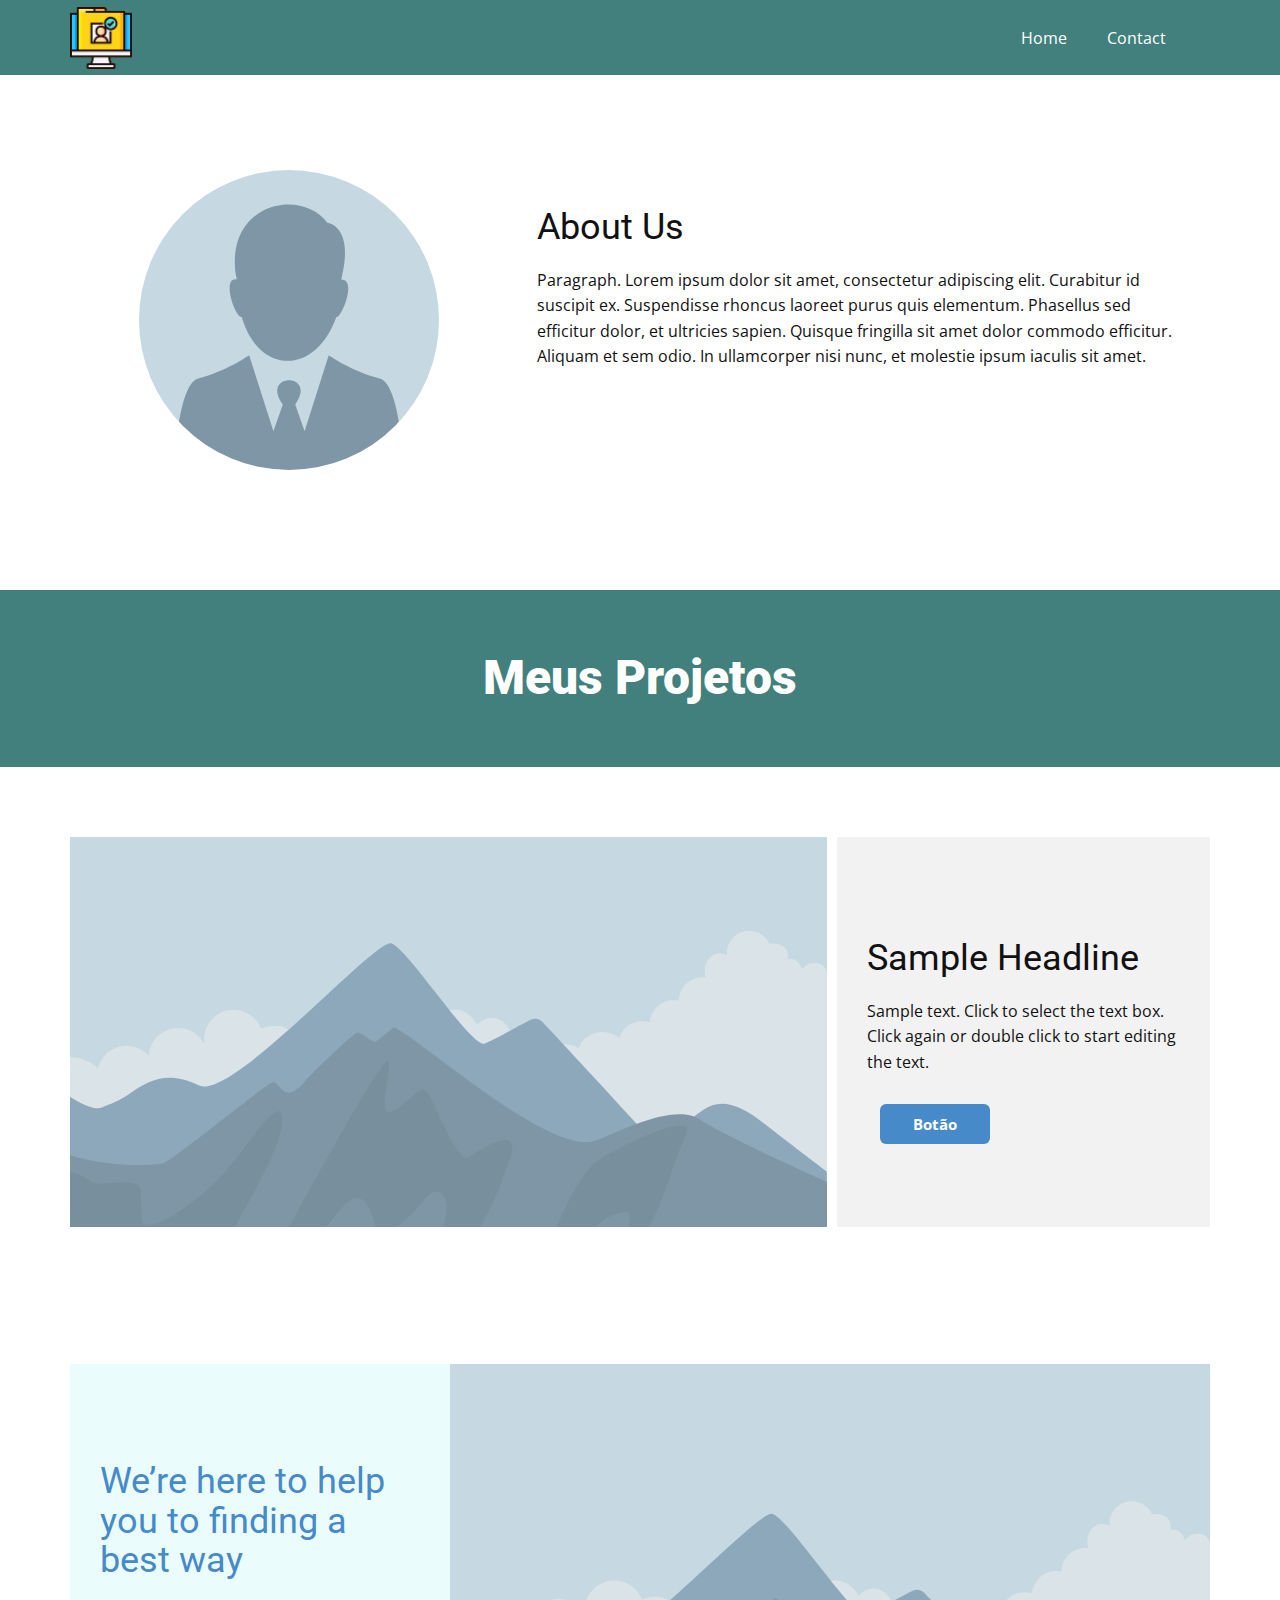
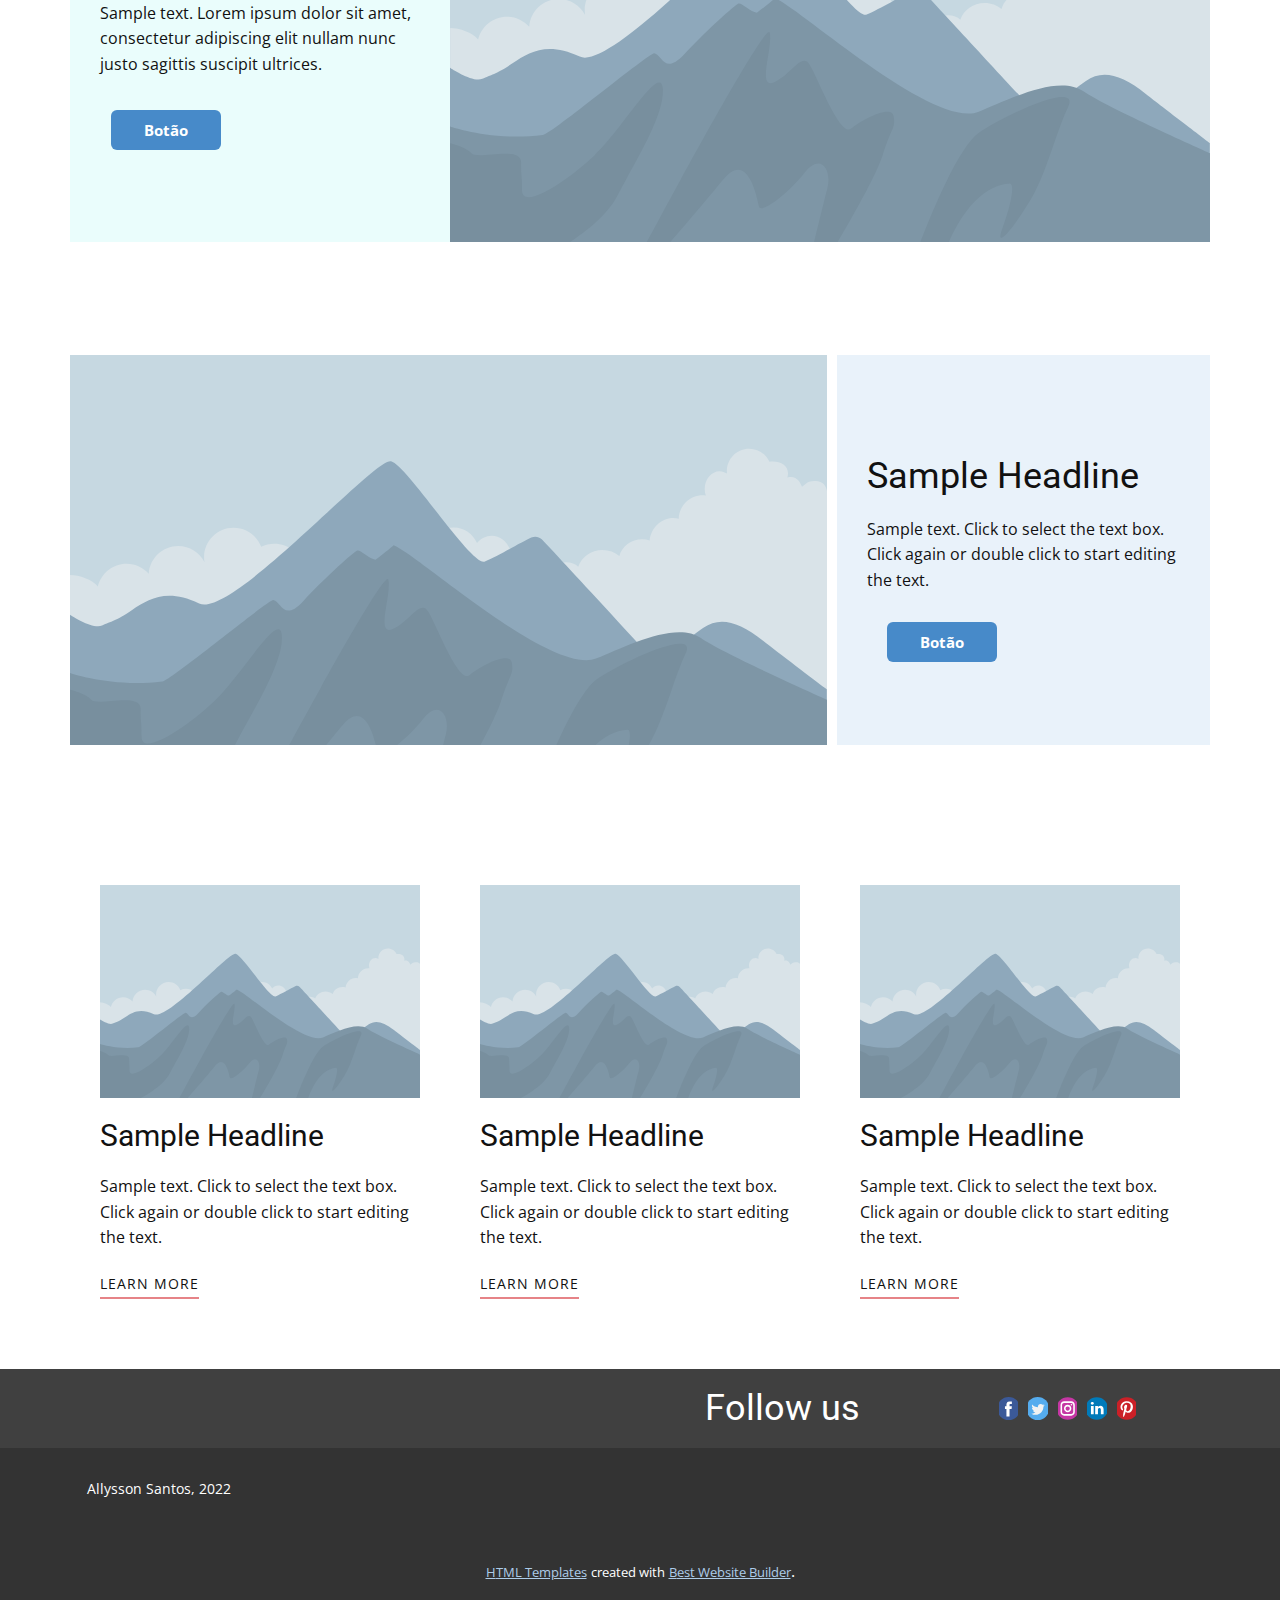
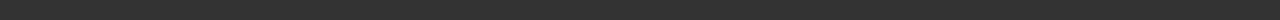
<file: index.html>
<!DOCTYPE html>
<html style="font-size: 16px;">
  <head>
    <meta name="viewport" content="width=device-width, initial-scale=1.0">
    <meta charset="utf-8">
    <meta name="keywords" content="About Us, Meus Projetos, Sample Headline, We’re here to help you to finding a best way, Sample Headline, Follow us">
    <meta name="description" content="">
    <meta name="page_type" content="np-template-header-footer-from-plugin">
    <title>Home</title>
    <link rel="stylesheet" href="nicepage.css" media="screen">
<link rel="stylesheet" href="Home.css" media="screen">
    <script class="u-script" type="text/javascript" src="jquery.js" defer=""></script>
    <script class="u-script" type="text/javascript" src="nicepage.js" defer=""></script>
    <meta name="generator" content="Nicepage 4.3.3, nicepage.com">
    <link id="u-theme-google-font" rel="stylesheet" href="https://fonts.googleapis.com/css?family=Roboto:100,100i,300,300i,400,400i,500,500i,700,700i,900,900i|Open+Sans:300,300i,400,400i,600,600i,700,700i,800,800i">
    
    
    
    
    
    
    
    
    <script type="application/ld+json">{
		"@context": "http://schema.org",
		"@type": "Organization",
		"name": "",
		"logo": "images/logo1.png"
}</script>
    <meta name="theme-color" content="#478ac9">
    <meta property="og:title" content="Home">
    <meta property="og:type" content="website">
  </head>
  <body data-home-page="Home.html" data-home-page-title="Home" class="u-body"><header class="u-clearfix u-header u-palette-4-dark-2 u-header" id="sec-42a4"><div class="u-clearfix u-sheet u-sheet-1">
        <a href="https://nicepage.com" class="u-image u-logo u-image-1" data-image-width="500" data-image-height="500">
          <img src="images/logo1.png" class="u-logo-image u-logo-image-1">
        </a>
        <nav class="u-menu u-menu-dropdown u-offcanvas u-menu-1">
          <div class="menu-collapse" style="font-size: 1rem; letter-spacing: 0px;">
            <a class="u-button-style u-custom-left-right-menu-spacing u-custom-padding-bottom u-custom-text-active-color u-custom-top-bottom-menu-spacing u-nav-link u-text-active-palette-1-base u-text-hover-palette-2-base" href="#">
              <svg class="u-svg-link" viewBox="0 0 24 24"><use xmlns:xlink="http://www.w3.org/1999/xlink" xlink:href="#menu-hamburger"></use></svg>
              <svg class="u-svg-content" version="1.1" id="menu-hamburger" viewBox="0 0 16 16" x="0px" y="0px" xmlns:xlink="http://www.w3.org/1999/xlink" xmlns="http://www.w3.org/2000/svg"><g><rect y="1" width="16" height="2"></rect><rect y="7" width="16" height="2"></rect><rect y="13" width="16" height="2"></rect>
</g></svg>
            </a>
          </div>
          <div class="u-custom-menu u-nav-container">
            <ul class="u-nav u-unstyled u-nav-1"><li class="u-nav-item"><a class="u-button-style u-nav-link u-text-active-white u-text-hover-palette-2-base" href="Home.html" style="padding: 10px 20px;">Home</a>
</li><li class="u-nav-item"><a class="u-button-style u-nav-link u-text-active-white u-text-hover-palette-2-base" href="Contact.html" style="padding: 10px 20px;">Contact</a>
</li></ul>
          </div>
          <div class="u-custom-menu u-nav-container-collapse">
            <div class="u-black u-container-style u-inner-container-layout u-opacity u-opacity-95 u-sidenav">
              <div class="u-inner-container-layout u-sidenav-overflow">
                <div class="u-menu-close"></div>
                <ul class="u-align-center u-nav u-popupmenu-items u-unstyled u-nav-2"><li class="u-nav-item"><a class="u-button-style u-nav-link" href="Home.html" style="padding: 10px 20px;">Home</a>
</li><li class="u-nav-item"><a class="u-button-style u-nav-link" href="Contact.html" style="padding: 10px 20px;">Contact</a>
</li></ul>
              </div>
            </div>
            <div class="u-black u-menu-overlay u-opacity u-opacity-70"></div>
          </div>
        </nav>
      </div></header>
    <section class="u-clearfix u-section-1" id="sec-38f1">
      <div class="u-clearfix u-sheet u-sheet-1">
        <div class="u-clearfix u-expanded-width u-gutter-0 u-layout-wrap u-layout-wrap-1">
          <div class="u-layout">
            <div class="u-layout-row">
              <div class="u-align-center u-container-style u-layout-cell u-left-cell u-size-23 u-layout-cell-1">
                <div class="u-container-layout u-valign-middle u-container-layout-1">
                  <div alt="" class="u-image u-image-circle u-image-1" src="" data-image-width="256" data-image-height="256"></div>
                </div>
              </div>
              <div class="u-align-left u-container-style u-layout-cell u-right-cell u-size-37 u-layout-cell-2">
                <div class="u-container-layout u-valign-top-xs u-container-layout-2">
                  <h2 class="u-text u-text-default u-text-1">About Us</h2>
                  <p class="u-text u-text-2">Paragraph. Lorem ipsum dolor sit amet, consectetur adipiscing elit. Curabitur id suscipit ex. Suspendisse rhoncus laoreet purus quis elementum. Phasellus sed efficitur dolor, et ultricies sapien. Quisque fringilla sit amet dolor commodo efficitur. Aliquam et sem odio. In ullamcorper nisi nunc, et molestie ipsum iaculis sit amet.</p>
                </div>
              </div>
            </div>
          </div>
        </div>
      </div>
    </section>
    <section class="u-align-center u-clearfix u-palette-4-dark-2 u-section-2" id="sec-7759">
      <div class="u-clearfix u-sheet u-valign-middle u-sheet-1">
        <h1 class="u-text u-text-default u-text-1">Meus Projetos</h1>
      </div>
    </section>
    <section class="u-clearfix u-section-3" id="sec-d040">
      <div class="u-clearfix u-sheet u-sheet-1">
        <div class="u-clearfix u-expanded-width u-gutter-10 u-layout-wrap u-layout-wrap-1">
          <div class="u-layout">
            <div class="u-layout-row">
              <div class="u-container-style u-image u-layout-cell u-left-cell u-size-40 u-image-1" src="/images/site01.png" data-image-width="1080" data-image-height="1080">
                <div class="u-container-layout u-valign-middle u-container-layout-1"></div>
              </div>
              <div class="u-align-left u-container-style u-grey-5 u-layout-cell u-right-cell u-size-20 u-layout-cell-2">
                <div class="u-container-layout u-container-layout-2">
                  <h2 class="u-text u-text-1">Sample Headline</h2>
                  <p class="u-text u-text-2">Sample text. Click to select the text box. Click again or double click to start editing the text.</p>
                  <a href="https://nicepage.site" class="u-btn u-btn-round u-button-style u-hover-palette-1-light-1 u-palette-1-base u-radius-6 u-btn-1">Botão</a>
                </div>
              </div>
            </div>
          </div>
        </div>
      </div>
    </section>
    <section class="u-clearfix u-section-4" id="sec-9705">
      <div class="u-clearfix u-sheet u-sheet-1">
        <div class="u-clearfix u-expanded-width u-gutter-0 u-layout-spacing-top u-layout-wrap u-layout-wrap-1">
          <div class="u-layout">
            <div class="u-layout-row">
              <div class="u-align-left u-container-style u-layout-cell u-left-cell u-palette-4-light-3 u-size-20 u-layout-cell-1" src="">
                <div class="u-container-layout u-container-layout-1">
                  <h2 class="u-text u-text-palette-1-base u-text-1">We’re here to help you to finding a best way</h2>
                  <p class="u-text u-text-2">Sample text. Lorem ipsum dolor sit amet, consectetur adipiscing elit nullam nunc justo sagittis suscipit ultrices.</p>
                  <a href="https://nicepage.dev" class="u-btn u-btn-round u-button-style u-hover-palette-1-light-1 u-palette-1-base u-radius-6 u-btn-1">Botão</a>
                </div>
              </div>
              <div class="u-container-style u-image u-layout-cell u-right-cell u-size-40 u-image-1" src="" data-image-width="1080" data-image-height="1080">
                <div class="u-container-layout u-valign-middle u-container-layout-2"></div>
              </div>
            </div>
          </div>
        </div>
      </div>
    </section>
    <section class="u-clearfix u-section-5" id="sec-4402">
      <div class="u-clearfix u-sheet u-sheet-1">
        <div class="u-clearfix u-expanded-width u-gutter-10 u-layout-wrap u-layout-wrap-1">
          <div class="u-layout">
            <div class="u-layout-row">
              <div class="u-container-style u-image u-layout-cell u-left-cell u-size-40 u-image-1" src="" data-image-width="1080" data-image-height="1080">
                <div class="u-container-layout u-valign-middle u-container-layout-1"></div>
              </div>
              <div class="u-align-left u-container-style u-layout-cell u-palette-1-light-3 u-right-cell u-size-20 u-layout-cell-2">
                <div class="u-container-layout u-container-layout-2">
                  <h2 class="u-text u-text-1">Sample Headline</h2>
                  <p class="u-text u-text-2">Sample text. Click to select the text box. Click again or double click to start editing the text.</p>
                  <a href="https://nicepage.dev" class="u-btn u-btn-round u-button-style u-hover-palette-1-light-1 u-palette-1-base u-radius-6 u-btn-1">Botão</a>
                </div>
              </div>
            </div>
          </div>
        </div>
      </div>
    </section>
    <section class="u-clearfix u-section-6" id="sec-9725">
      <div class="u-clearfix u-sheet u-valign-middle u-sheet-1">
        <div class="u-list u-list-1">
          <div class="u-repeater u-repeater-1">
            <div class="u-container-style u-list-item u-repeater-item">
              <div class="u-container-layout u-similar-container u-container-layout-1">
                <img alt="" class="u-expanded-width u-image u-image-default u-image-1" data-image-width="2000" data-image-height="1333" src="images/1.svg">
                <h3 class="u-text u-text-default u-text-1">Sample Headline</h3>
                <p class="u-text u-text-2">Sample text. Click to select the text box. Click again or double click to start editing the text.</p>
                <a href="" class="u-active-none u-border-2 u-border-hover-palette-2-base u-border-palette-2-light-1 u-btn u-button-style u-hover-none u-none u-text-body-color u-btn-1">learn more</a>
              </div>
            </div>
            <div class="u-container-style u-list-item u-repeater-item">
              <div class="u-container-layout u-similar-container u-container-layout-2">
                <img alt="" class="u-expanded-width u-image u-image-default u-image-2" data-image-width="2000" data-image-height="1333" src="images/1.svg">
                <h3 class="u-text u-text-default u-text-3">Sample Headline</h3>
                <p class="u-text u-text-4">Sample text. Click to select the text box. Click again or double click to start editing the text.</p>
                <a href="" class="u-active-none u-border-2 u-border-hover-palette-2-base u-border-palette-2-light-1 u-btn u-button-style u-hover-none u-none u-text-body-color u-btn-2">learn more</a>
              </div>
            </div>
            <div class="u-container-style u-list-item u-repeater-item">
              <div class="u-container-layout u-similar-container u-container-layout-3">
                <img alt="" class="u-expanded-width u-image u-image-default u-image-3" data-image-width="2000" data-image-height="1333" src="images/1.svg">
                <h3 class="u-text u-text-default u-text-5">Sample Headline</h3>
                <p class="u-text u-text-6">Sample text. Click to select the text box. Click again or double click to start editing the text.</p>
                <a href="" class="u-active-none u-border-2 u-border-hover-palette-2-base u-border-palette-2-light-1 u-btn u-button-style u-hover-none u-none u-text-body-color u-btn-3">learn more</a>
              </div>
            </div>
          </div>
        </div>
      </div>
    </section>
    <section class="u-align-center u-clearfix u-grey-75 u-section-7" id="sec-f583">
      <div class="u-clearfix u-sheet u-valign-middle u-sheet-1">
        <div class="u-clearfix u-layout-wrap u-layout-wrap-1">
          <div class="u-gutter-0 u-layout">
            <div class="u-layout-row">
              <div class="u-align-center u-container-style u-layout-cell u-left-cell u-size-30 u-layout-cell-1">
                <div class="u-container-layout u-valign-middle u-container-layout-1">
                  <h2 class="u-text u-text-default u-text-1">Follow us</h2>
                </div>
              </div>
              <div class="u-align-center u-container-style u-layout-cell u-right-cell u-size-30 u-layout-cell-2">
                <div class="u-container-layout u-valign-middle u-container-layout-2">
                  <div class="u-social-icons u-spacing-10 u-social-icons-1">
                    <a class="u-social-url" title="facebook" target="_blank" href="https://facebook.com/name"><span class="u-icon u-social-facebook u-social-icon u-icon-1"><svg class="u-svg-link" preserveAspectRatio="xMidYMin slice" viewBox="0 0 112.196 112.196" style=""><use xmlns:xlink="http://www.w3.org/1999/xlink" xlink:href="#svg-194c"></use></svg><svg class="u-svg-content" viewBox="0 0 112.196 112.196" x="0px" y="0px" id="svg-194c" style="enable-background:new 0 0 112.196 112.196;"><g><circle style="fill:currentColor;" cx="56.098" cy="56.098" r="56.098"></circle><path style="fill:#FFFFFF;" d="M70.201,58.294h-10.01v36.672H45.025V58.294h-7.213V45.406h7.213v-8.34   c0-5.964,2.833-15.303,15.301-15.303L71.56,21.81v12.51h-8.151c-1.337,0-3.217,0.668-3.217,3.513v7.585h11.334L70.201,58.294z"></path>
</g></svg></span>
                    </a>
                    <a class="u-social-url" title="twitter" target="_blank" href="https://twitter.com/name"><span class="u-icon u-social-icon u-social-twitter u-icon-2"><svg class="u-svg-link" preserveAspectRatio="xMidYMin slice" viewBox="0 0 112.197 112.197" style=""><use xmlns:xlink="http://www.w3.org/1999/xlink" xlink:href="#svg-037f"></use></svg><svg class="u-svg-content" viewBox="0 0 112.197 112.197" x="0px" y="0px" id="svg-037f" style="enable-background:new 0 0 112.197 112.197;"><g><circle style="fill:#55ACEE;" cx="56.099" cy="56.098" r="56.098"></circle><g><path style="fill:#F1F2F2;" d="M90.461,40.316c-2.404,1.066-4.99,1.787-7.702,2.109c2.769-1.659,4.894-4.284,5.897-7.417    c-2.591,1.537-5.462,2.652-8.515,3.253c-2.446-2.605-5.931-4.233-9.79-4.233c-7.404,0-13.409,6.005-13.409,13.409    c0,1.051,0.119,2.074,0.349,3.056c-11.144-0.559-21.025-5.897-27.639-14.012c-1.154,1.98-1.816,4.285-1.816,6.742    c0,4.651,2.369,8.757,5.965,11.161c-2.197-0.069-4.266-0.672-6.073-1.679c-0.001,0.057-0.001,0.114-0.001,0.17    c0,6.497,4.624,11.916,10.757,13.147c-1.124,0.308-2.311,0.471-3.532,0.471c-0.866,0-1.705-0.083-2.523-0.239    c1.706,5.326,6.657,9.203,12.526,9.312c-4.59,3.597-10.371,5.74-16.655,5.74c-1.08,0-2.15-0.063-3.197-0.188    c5.931,3.806,12.981,6.025,20.553,6.025c24.664,0,38.152-20.432,38.152-38.153c0-0.581-0.013-1.16-0.039-1.734    C86.391,45.366,88.664,43.005,90.461,40.316L90.461,40.316z"></path>
</g>
</g></svg></span>
                    </a>
                    <a class="u-social-url" target="_blank" data-type="Instagram" title="Instagram" href=""><span class="u-icon u-social-icon u-social-instagram u-icon-3"><svg class="u-svg-link" preserveAspectRatio="xMidYMin slice" viewBox="0 0 112 112" style=""><use xmlns:xlink="http://www.w3.org/1999/xlink" xlink:href="#svg-7eb4"></use></svg><svg class="u-svg-content" viewBox="0 0 112 112" x="0" y="0" id="svg-7eb4"><circle fill="currentColor" cx="56.1" cy="56.1" r="55"></circle><path fill="#FFFFFF" d="M55.9,38.2c-9.9,0-17.9,8-17.9,17.9C38,66,46,74,55.9,74c9.9,0,17.9-8,17.9-17.9C73.8,46.2,65.8,38.2,55.9,38.2
            z M55.9,66.4c-5.7,0-10.3-4.6-10.3-10.3c-0.1-5.7,4.6-10.3,10.3-10.3c5.7,0,10.3,4.6,10.3,10.3C66.2,61.8,61.6,66.4,55.9,66.4z"></path><path fill="#FFFFFF" d="M74.3,33.5c-2.3,0-4.2,1.9-4.2,4.2s1.9,4.2,4.2,4.2s4.2-1.9,4.2-4.2S76.6,33.5,74.3,33.5z"></path><path fill="#FFFFFF" d="M73.1,21.3H38.6c-9.7,0-17.5,7.9-17.5,17.5v34.5c0,9.7,7.9,17.6,17.5,17.6h34.5c9.7,0,17.5-7.9,17.5-17.5V38.8
            C90.6,29.1,82.7,21.3,73.1,21.3z M83,73.3c0,5.5-4.5,9.9-9.9,9.9H38.6c-5.5,0-9.9-4.5-9.9-9.9V38.8c0-5.5,4.5-9.9,9.9-9.9h34.5
            c5.5,0,9.9,4.5,9.9,9.9V73.3z"></path></svg></span>
                    </a>
                    <a class="u-social-url" target="_blank" data-type="LinkedIn" title="LinkedIn" href=""><span class="u-icon u-social-icon u-social-linkedin u-icon-4"><svg class="u-svg-link" preserveAspectRatio="xMidYMin slice" viewBox="0 0 112 112" style=""><use xmlns:xlink="http://www.w3.org/1999/xlink" xlink:href="#svg-0e51"></use></svg><svg class="u-svg-content" viewBox="0 0 112 112" x="0" y="0" id="svg-0e51"><circle fill="currentColor" cx="56.1" cy="56.1" r="55"></circle><path fill="#FFFFFF" d="M41.3,83.7H27.9V43.4h13.4V83.7z M34.6,37.9L34.6,37.9c-4.6,0-7.5-3.1-7.5-7c0-4,3-7,7.6-7s7.4,3,7.5,7
            C42.2,34.8,39.2,37.9,34.6,37.9z M89.6,83.7H76.2V62.2c0-5.4-1.9-9.1-6.8-9.1c-3.7,0-5.9,2.5-6.9,4.9c-0.4,0.9-0.4,2.1-0.4,3.3v22.5
            H48.7c0,0,0.2-36.5,0-40.3h13.4v5.7c1.8-2.7,5-6.7,12.1-6.7c8.8,0,15.4,5.8,15.4,18.1V83.7z"></path></svg></span>
                    </a>
                    <a class="u-social-url" target="_blank" data-type="Pinterest" title="Pinterest" href=""><span class="u-icon u-social-icon u-social-pinterest u-icon-5"><svg class="u-svg-link" preserveAspectRatio="xMidYMin slice" viewBox="0 0 112 112" style=""><use xmlns:xlink="http://www.w3.org/1999/xlink" xlink:href="#svg-7a74"></use></svg><svg class="u-svg-content" viewBox="0 0 112 112" x="0" y="0" id="svg-7a74"><circle fill="currentColor" cx="56.1" cy="56.1" r="55"></circle><path fill="#FFFFFF" d="M61.1,76.9c-4.7-0.3-6.7-2.7-10.3-5c-2,10.7-4.6,20.9-11.9,26.2c-2.2-16.1,3.3-28.2,5.9-41
            c-4.4-7.5,0.6-22.5,9.9-18.8c11.6,4.6-10,27.8,4.4,30.7C74.2,72,80.3,42.8,71,33.4C57.5,19.6,31.7,33,34.9,52.6
            c0.8,4.8,5.8,6.2,2,12.9c-8.7-1.9-11.2-8.8-10.9-17.8C26.5,32.8,39.3,22.5,52.2,21c16.3-1.9,31.6,5.9,33.7,21.2
            C88.2,59.5,78.6,78.2,61.1,76.9z"></path></svg></span>
                    </a>
                  </div>
                </div>
              </div>
            </div>
          </div>
        </div>
      </div>
    </section>
    
    
    <footer class="u-align-center u-clearfix u-footer u-grey-80 u-footer" id="sec-11b5"><div class="u-clearfix u-sheet u-sheet-1">
        <p class="u-small-text u-text u-text-variant u-text-1">Allysson Santos, 2022</p>
      </div></footer>
    <section class="u-backlink u-clearfix u-grey-80">
      <a class="u-link" href="https://nicepage.com/html-templates" target="_blank">
        <span>HTML Templates</span>
      </a>
      <p class="u-text">
        <span>created with</span>
      </p>
      <a class="u-link" href="https://nicepage.com/website-builder" target="_blank">
        <span>Best Website Builder</span>
      </a>. 
    </section>
  </body>
</html>
</file>
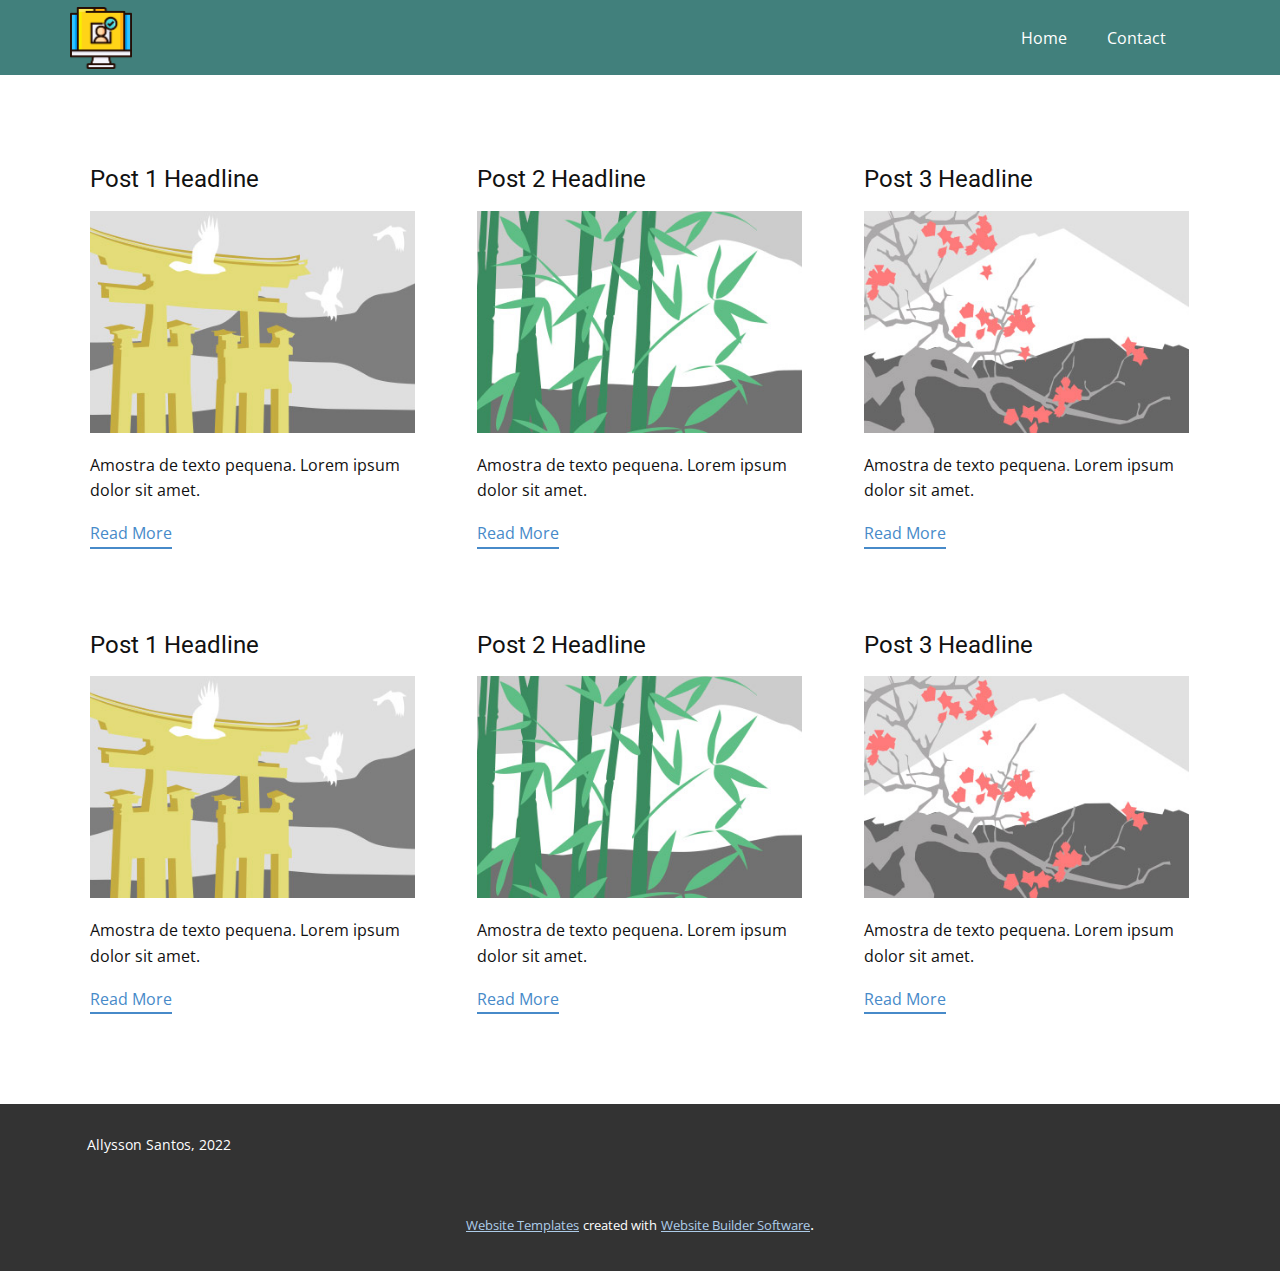
<file: blog/blog.html>
<html style="font-size: 16px;"><head>
    <meta name="viewport" content="width=device-width, initial-scale=1.0">
    <meta charset="utf-8">
    <meta name="keywords" content="">
    <meta name="description" content="">
    <meta name="page_type" content="np-template-header-footer-from-plugin">
    <title>Blog Template</title>
    <link rel="stylesheet" href="../nicepage.css" media="screen">
<link rel="stylesheet" href="../Blog-Template.css" media="screen">
    <script class="u-script" type="text/javascript" src="../jquery.js" defer=""></script>
    <script class="u-script" type="text/javascript" src="../nicepage.js" defer=""></script>
    <meta name="generator" content="Nicepage 4.3.3, nicepage.com">
    <link id="u-theme-google-font" rel="stylesheet" href="https://fonts.googleapis.com/css?family=Roboto:100,100i,300,300i,400,400i,500,500i,700,700i,900,900i|Open+Sans:300,300i,400,400i,600,600i,700,700i,800,800i">
    
    
    <script type="application/ld+json">{
		"@context": "http://schema.org",
		"@type": "Organization",
		"name": "",
		"logo": "images/logo1.png"
}</script>
    <meta name="theme-color" content="#478ac9">
  </head>
  <body class="u-body"><header class="u-clearfix u-header u-palette-4-dark-2 u-header" id="sec-42a4"><div class="u-clearfix u-sheet u-sheet-1">
        <a href="https://nicepage.com" class="u-image u-logo u-image-1" data-image-width="500" data-image-height="500">
          <img src="../images/logo1.png" class="u-logo-image u-logo-image-1">
        </a>
        <nav class="u-menu u-menu-dropdown u-offcanvas u-menu-1">
          <div class="menu-collapse" style="font-size: 1rem; letter-spacing: 0px;">
            <a class="u-button-style u-custom-left-right-menu-spacing u-custom-padding-bottom u-custom-text-active-color u-custom-top-bottom-menu-spacing u-nav-link u-text-active-palette-1-base u-text-hover-palette-2-base" href="#">
              <svg class="u-svg-link" viewBox="0 0 24 24"><use xmlns:xlink="http://www.w3.org/1999/xlink" xlink:href="#menu-hamburger"></use></svg>
              <svg class="u-svg-content" version="1.1" id="menu-hamburger" viewBox="0 0 16 16" x="0px" y="0px" xmlns:xlink="http://www.w3.org/1999/xlink" xmlns="http://www.w3.org/2000/svg"><g><rect y="1" width="16" height="2"></rect><rect y="7" width="16" height="2"></rect><rect y="13" width="16" height="2"></rect>
</g></svg>
            </a>
          </div>
          <div class="u-custom-menu u-nav-container">
            <ul class="u-nav u-unstyled u-nav-1"><li class="u-nav-item"><a class="u-button-style u-nav-link u-text-active-white u-text-hover-palette-2-base" href="../Home.html" style="padding: 10px 20px;">Home</a>
</li><li class="u-nav-item"><a class="u-button-style u-nav-link u-text-active-white u-text-hover-palette-2-base" href="../Contact.html" style="padding: 10px 20px;">Contact</a>
</li></ul>
          </div>
          <div class="u-custom-menu u-nav-container-collapse">
            <div class="u-black u-container-style u-inner-container-layout u-opacity u-opacity-95 u-sidenav">
              <div class="u-inner-container-layout u-sidenav-overflow">
                <div class="u-menu-close"></div>
                <ul class="u-align-center u-nav u-popupmenu-items u-unstyled u-nav-2"><li class="u-nav-item"><a class="u-button-style u-nav-link" href="../Home.html" style="padding: 10px 20px;">Home</a>
</li><li class="u-nav-item"><a class="u-button-style u-nav-link" href="../Contact.html" style="padding: 10px 20px;">Contact</a>
</li></ul>
              </div>
            </div>
            <div class="u-black u-menu-overlay u-opacity u-opacity-70"></div>
          </div>
        </nav>
      </div></header>
    <section class="u-clearfix u-section-1" id="sec-b358">
      <div class="u-clearfix u-sheet u-valign-middle u-sheet-1"><!--blog--><!--blog_options_json--><!--{"type":"Recent","source":"","tags":"","count":""}--><!--/blog_options_json-->
        <div class="u-blog u-expanded-width u-repeater u-repeater-1"><!--blog_post-->
          <div class="u-blog-post u-container-style u-repeater-item u-white u-repeater-item-1">
            <div class="u-container-layout u-similar-container u-valign-top u-container-layout-1"><!--blog_post_header-->
              <h4 class="u-blog-control u-text u-text-1">
                <a class="u-post-header-link" href="../blog/post-5.html"><!--blog_post_header_content-->Post 1 Headline<!--/blog_post_header_content--></a>
              </h4><!--/blog_post_header--><!--blog_post_image-->
              <a class="u-post-header-link" href="../blog/post-5.html"><img alt="" class="u-blog-control u-expanded-width u-image u-image-default u-image-1" src="[data-uri]"></a><!--/blog_post_image--><!--blog_post_content-->
              <div class="u-blog-control u-post-content u-text u-text-2 fr-view">Amostra de texto pequena. Lorem ipsum dolor sit amet.</div><!--/blog_post_content--><!--blog_post_readmore-->
              <a href="../blog/post-5.html" class="u-blog-control u-border-2 u-border-palette-1-base u-btn u-btn-rectangle u-button-style u-none u-btn-1"><!--blog_post_readmore_content--><!--options_json--><!--{"content":"Read More","defaultValue":"Ler Mais"}--><!--/options_json-->Read More<!--/blog_post_readmore_content--></a><!--/blog_post_readmore-->
            </div>
          </div><div class="u-blog-post u-container-style u-repeater-item u-video-cover u-white">
            <div class="u-container-layout u-similar-container u-valign-top u-container-layout-2"><!--blog_post_header-->
              <h4 class="u-blog-control u-text u-text-3">
                <a class="u-post-header-link" href="../blog/post-4.html"><!--blog_post_header_content-->Post 2 Headline<!--/blog_post_header_content--></a>
              </h4><!--/blog_post_header--><!--blog_post_image-->
              <a class="u-post-header-link" href="../blog/post-4.html"><img alt="" class="u-blog-control u-expanded-width u-image u-image-default u-image-2" src="[data-uri]"></a><!--/blog_post_image--><!--blog_post_content-->
              <div class="u-blog-control u-post-content u-text u-text-4 fr-view">Amostra de texto pequena. Lorem ipsum dolor sit amet.</div><!--/blog_post_content--><!--blog_post_readmore-->
              <a href="../blog/post-4.html" class="u-blog-control u-border-2 u-border-palette-1-base u-btn u-btn-rectangle u-button-style u-none u-btn-2"><!--blog_post_readmore_content--><!--options_json--><!--{"content":"Read More","defaultValue":"Ler Mais"}--><!--/options_json-->Read More<!--/blog_post_readmore_content--></a><!--/blog_post_readmore-->
            </div>
          </div><div class="u-blog-post u-container-style u-repeater-item u-video-cover u-white">
            <div class="u-container-layout u-similar-container u-valign-top u-container-layout-3"><!--blog_post_header-->
              <h4 class="u-blog-control u-text u-text-5">
                <a class="u-post-header-link" href="../blog/post-3.html"><!--blog_post_header_content-->Post 3 Headline<!--/blog_post_header_content--></a>
              </h4><!--/blog_post_header--><!--blog_post_image-->
              <a class="u-post-header-link" href="../blog/post-3.html"><img alt="" class="u-blog-control u-expanded-width u-image u-image-default u-image-3" src="[data-uri]"></a><!--/blog_post_image--><!--blog_post_content-->
              <div class="u-blog-control u-post-content u-text u-text-6 fr-view">Amostra de texto pequena. Lorem ipsum dolor sit amet.</div><!--/blog_post_content--><!--blog_post_readmore-->
              <a href="../blog/post-3.html" class="u-blog-control u-border-2 u-border-palette-1-base u-btn u-btn-rectangle u-button-style u-none u-btn-3"><!--blog_post_readmore_content--><!--options_json--><!--{"content":"Read More","defaultValue":"Ler Mais"}--><!--/options_json-->Read More<!--/blog_post_readmore_content--></a><!--/blog_post_readmore-->
            </div>
          </div><div class="u-blog-post u-container-style u-repeater-item u-white u-repeater-item-1">
            <div class="u-container-layout u-similar-container u-valign-top u-container-layout-1"><!--blog_post_header-->
              <h4 class="u-blog-control u-text u-text-1">
                <a class="u-post-header-link" href="../blog/post-2.html"><!--blog_post_header_content-->Post 1 Headline<!--/blog_post_header_content--></a>
              </h4><!--/blog_post_header--><!--blog_post_image-->
              <a class="u-post-header-link" href="../blog/post-2.html"><img alt="" class="u-blog-control u-expanded-width u-image u-image-default u-image-1" src="[data-uri]"></a><!--/blog_post_image--><!--blog_post_content-->
              <div class="u-blog-control u-post-content u-text u-text-2 fr-view">Amostra de texto pequena. Lorem ipsum dolor sit amet.</div><!--/blog_post_content--><!--blog_post_readmore-->
              <a href="../blog/post-2.html" class="u-blog-control u-border-2 u-border-palette-1-base u-btn u-btn-rectangle u-button-style u-none u-btn-1"><!--blog_post_readmore_content--><!--options_json--><!--{"content":"Read More","defaultValue":"Ler Mais"}--><!--/options_json-->Read More<!--/blog_post_readmore_content--></a><!--/blog_post_readmore-->
            </div>
          </div><div class="u-blog-post u-container-style u-repeater-item u-video-cover u-white">
            <div class="u-container-layout u-similar-container u-valign-top u-container-layout-2"><!--blog_post_header-->
              <h4 class="u-blog-control u-text u-text-3">
                <a class="u-post-header-link" href="../blog/post-1.html"><!--blog_post_header_content-->Post 2 Headline<!--/blog_post_header_content--></a>
              </h4><!--/blog_post_header--><!--blog_post_image-->
              <a class="u-post-header-link" href="../blog/post-1.html"><img alt="" class="u-blog-control u-expanded-width u-image u-image-default u-image-2" src="[data-uri]"></a><!--/blog_post_image--><!--blog_post_content-->
              <div class="u-blog-control u-post-content u-text u-text-4 fr-view">Amostra de texto pequena. Lorem ipsum dolor sit amet.</div><!--/blog_post_content--><!--blog_post_readmore-->
              <a href="../blog/post-1.html" class="u-blog-control u-border-2 u-border-palette-1-base u-btn u-btn-rectangle u-button-style u-none u-btn-2"><!--blog_post_readmore_content--><!--options_json--><!--{"content":"Read More","defaultValue":"Ler Mais"}--><!--/options_json-->Read More<!--/blog_post_readmore_content--></a><!--/blog_post_readmore-->
            </div>
          </div><div class="u-blog-post u-container-style u-repeater-item u-video-cover u-white">
            <div class="u-container-layout u-similar-container u-valign-top u-container-layout-3"><!--blog_post_header-->
              <h4 class="u-blog-control u-text u-text-5">
                <a class="u-post-header-link" href="../blog/post.html"><!--blog_post_header_content-->Post 3 Headline<!--/blog_post_header_content--></a>
              </h4><!--/blog_post_header--><!--blog_post_image-->
              <a class="u-post-header-link" href="../blog/post.html"><img alt="" class="u-blog-control u-expanded-width u-image u-image-default u-image-3" src="[data-uri]"></a><!--/blog_post_image--><!--blog_post_content-->
              <div class="u-blog-control u-post-content u-text u-text-6 fr-view">Amostra de texto pequena. Lorem ipsum dolor sit amet.</div><!--/blog_post_content--><!--blog_post_readmore-->
              <a href="../blog/post.html" class="u-blog-control u-border-2 u-border-palette-1-base u-btn u-btn-rectangle u-button-style u-none u-btn-3"><!--blog_post_readmore_content--><!--options_json--><!--{"content":"Read More","defaultValue":"Ler Mais"}--><!--/options_json-->Read More<!--/blog_post_readmore_content--></a><!--/blog_post_readmore-->
            </div>
          </div><!--/blog_post--><!--blog_post-->
          <!--/blog_post--><!--blog_post-->
          <!--/blog_post-->
        </div><!--/blog-->
      </div>
    </section>
    
    
    <footer class="u-align-center u-clearfix u-footer u-grey-80 u-footer" id="sec-11b5"><div class="u-clearfix u-sheet u-sheet-1">
        <p class="u-small-text u-text u-text-variant u-text-1">Allysson Santos, 2022</p>
      </div></footer>
    <section class="u-backlink u-clearfix u-grey-80">
      <a class="u-link" href="https://nicepage.com/website-templates" target="_blank">
        <span>Website Templates</span>
      </a>
      <p class="u-text">
        <span>created with</span>
      </p>
      <a class="u-link" href="" target="_blank">
        <span>Website Builder Software</span>
      </a>. 
    </section>
  
</body></html>
</file>
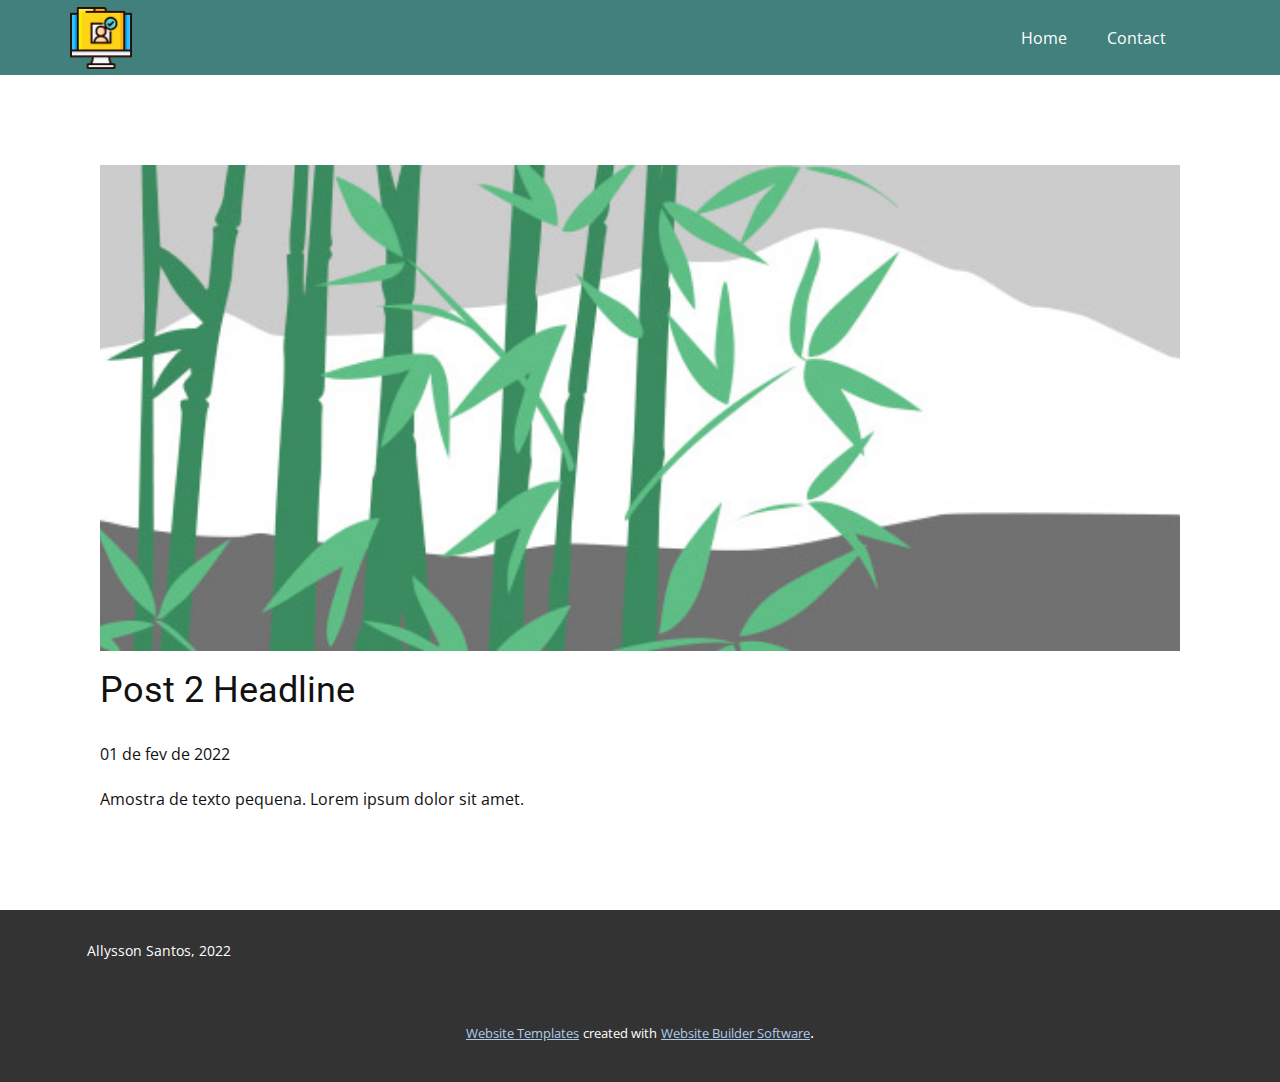
<file: blog/post-1.html>
<!doctype html>
<html style="font-size: 16px;"><head>
    <meta name="viewport" content="width=device-width, initial-scale=1.0">
    <meta charset="utf-8">
    <meta name="keywords" content="Post 1 Headline">
    <meta name="description" content="">
    <meta name="page_type" content="np-template-header-footer-from-plugin">
    <title>Post 2 Headline</title>
    <link rel="stylesheet" href="../nicepage.css" media="screen">
<link rel="stylesheet" href="../Post-Template.css" media="screen">
    <script class="u-script" type="text/javascript" src="../jquery.js" defer=""></script>
    <script class="u-script" type="text/javascript" src="../nicepage.js" defer=""></script>
    <meta name="generator" content="Nicepage 4.3.3, nicepage.com">
    <link id="u-theme-google-font" rel="stylesheet" href="https://fonts.googleapis.com/css?family=Roboto:100,100i,300,300i,400,400i,500,500i,700,700i,900,900i|Open+Sans:300,300i,400,400i,600,600i,700,700i,800,800i">
    
    
    <script type="application/ld+json">{
		"@context": "http://schema.org",
		"@type": "Organization",
		"name": "",
		"logo": "images/logo1.png"
}</script>
    <meta name="theme-color" content="#478ac9">
  </head>
  <body class="u-body"><header class="u-clearfix u-header u-palette-4-dark-2 u-header" id="sec-42a4"><div class="u-clearfix u-sheet u-sheet-1">
        <a href="https://nicepage.com" class="u-image u-logo u-image-1" data-image-width="500" data-image-height="500">
          <img src="../images/logo1.png" class="u-logo-image u-logo-image-1">
        </a>
        <nav class="u-menu u-menu-dropdown u-offcanvas u-menu-1">
          <div class="menu-collapse" style="font-size: 1rem; letter-spacing: 0px;">
            <a class="u-button-style u-custom-left-right-menu-spacing u-custom-padding-bottom u-custom-text-active-color u-custom-top-bottom-menu-spacing u-nav-link u-text-active-palette-1-base u-text-hover-palette-2-base" href="#">
              <svg class="u-svg-link" viewBox="0 0 24 24"><use xmlns:xlink="http://www.w3.org/1999/xlink" xlink:href="#menu-hamburger"></use></svg>
              <svg class="u-svg-content" version="1.1" id="menu-hamburger" viewBox="0 0 16 16" x="0px" y="0px" xmlns:xlink="http://www.w3.org/1999/xlink" xmlns="http://www.w3.org/2000/svg"><g><rect y="1" width="16" height="2"></rect><rect y="7" width="16" height="2"></rect><rect y="13" width="16" height="2"></rect>
</g></svg>
            </a>
          </div>
          <div class="u-custom-menu u-nav-container">
            <ul class="u-nav u-unstyled u-nav-1"><li class="u-nav-item"><a class="u-button-style u-nav-link u-text-active-white u-text-hover-palette-2-base" href="../Home.html" style="padding: 10px 20px;">Home</a>
</li><li class="u-nav-item"><a class="u-button-style u-nav-link u-text-active-white u-text-hover-palette-2-base" href="../Contact.html" style="padding: 10px 20px;">Contact</a>
</li></ul>
          </div>
          <div class="u-custom-menu u-nav-container-collapse">
            <div class="u-black u-container-style u-inner-container-layout u-opacity u-opacity-95 u-sidenav">
              <div class="u-inner-container-layout u-sidenav-overflow">
                <div class="u-menu-close"></div>
                <ul class="u-align-center u-nav u-popupmenu-items u-unstyled u-nav-2"><li class="u-nav-item"><a class="u-button-style u-nav-link" href="../Home.html" style="padding: 10px 20px;">Home</a>
</li><li class="u-nav-item"><a class="u-button-style u-nav-link" href="../Contact.html" style="padding: 10px 20px;">Contact</a>
</li></ul>
              </div>
            </div>
            <div class="u-black u-menu-overlay u-opacity u-opacity-70"></div>
          </div>
        </nav>
      </div></header>
    <section class="u-align-center u-clearfix u-section-1" id="sec-c895">
      <div class="u-clearfix u-sheet u-valign-middle-md u-valign-middle-sm u-valign-middle-xs u-sheet-1"><!--post_details--><!--post_details_options_json--><!--{"source":""}--><!--/post_details_options_json--><!--blog_post-->
        <div class="u-container-style u-expanded-width u-post-details u-post-details-1">
          <div class="u-container-layout u-valign-middle u-container-layout-1"><!--blog_post_image-->
            <img alt="" class="u-blog-control u-expanded-width u-image u-image-default u-image-1" src="[data-uri]"><!--/blog_post_image--><!--blog_post_header-->
            <h2 class="u-blog-control u-text u-text-1">Post 2 Headline</h2><!--/blog_post_header--><!--blog_post_metadata-->
            <div class="u-blog-control u-metadata u-metadata-1"><!--blog_post_metadata_date-->
              <span class="u-meta-date u-meta-icon">01 de fev de 2022</span><!--/blog_post_metadata_date--><!--blog_post_metadata_category-->
              <!--/blog_post_metadata_category--><!--blog_post_metadata_comments-->
              <!--/blog_post_metadata_comments-->
            </div><!--/blog_post_metadata--><!--blog_post_content-->
            <div class="u-align-justify u-blog-control u-post-content u-text u-text-2 fr-view">
  Amostra de texto pequena. Lorem ipsum dolor sit amet.
  </div><!--/blog_post_content-->
          </div>
        </div><!--/blog_post--><!--/post_details-->
      </div>
    </section>
    
    
    <footer class="u-align-center u-clearfix u-footer u-grey-80 u-footer" id="sec-11b5"><div class="u-clearfix u-sheet u-sheet-1">
        <p class="u-small-text u-text u-text-variant u-text-1">Allysson Santos, 2022</p>
      </div></footer>
    <section class="u-backlink u-clearfix u-grey-80">
      <a class="u-link" href="https://nicepage.com/website-templates" target="_blank">
        <span>Website Templates</span>
      </a>
      <p class="u-text">
        <span>created with</span>
      </p>
      <a class="u-link" href="" target="_blank">
        <span>Website Builder Software</span>
      </a>. 
    </section>
  
</body></html>
</file>
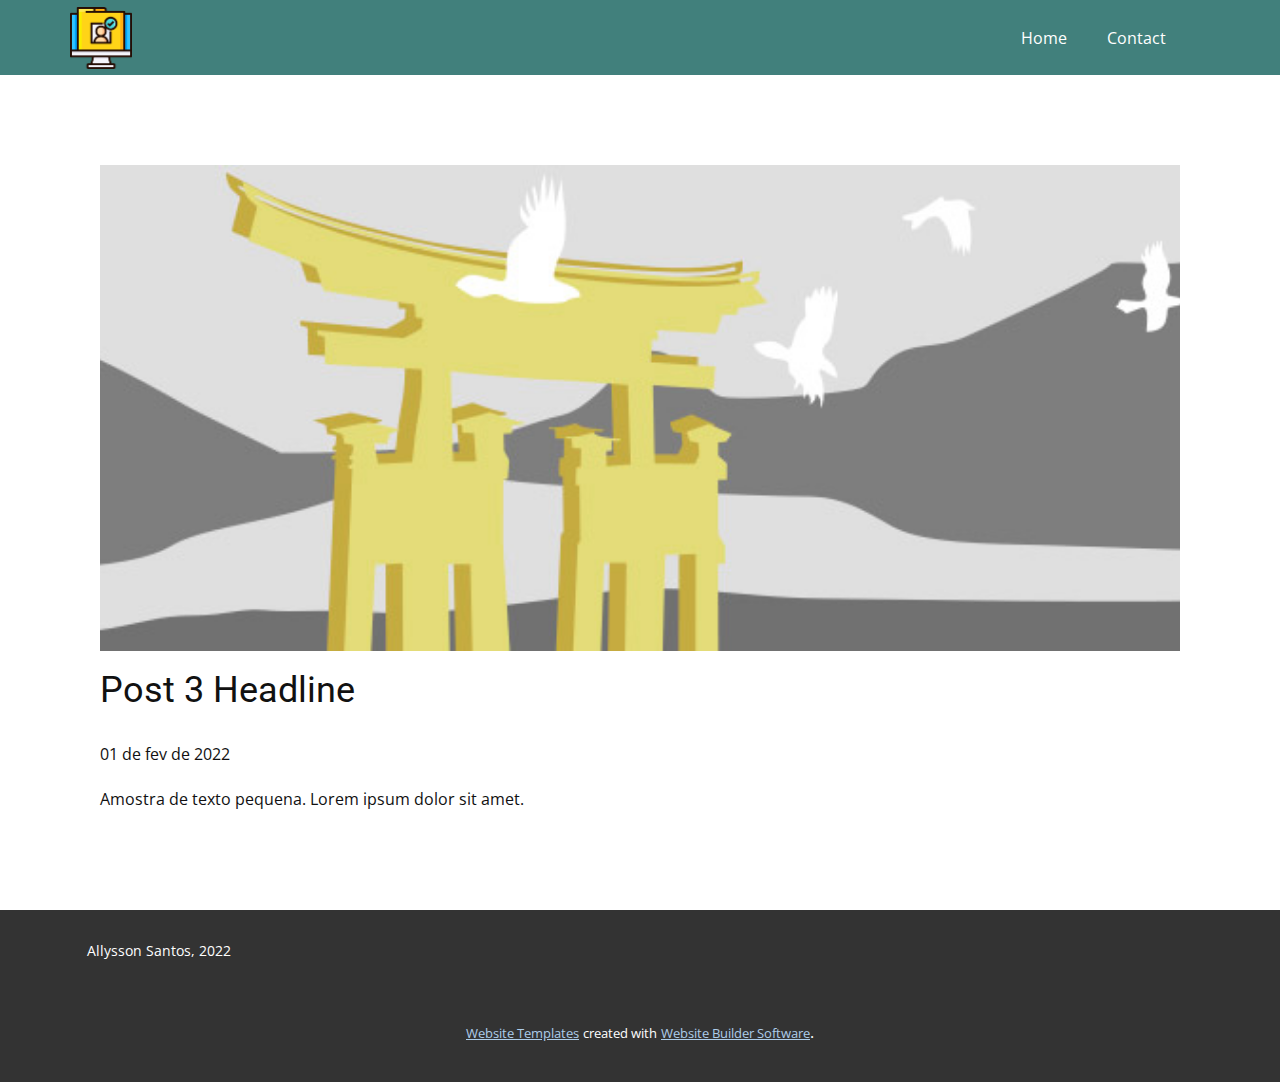
<file: blog/post-2.html>
<!doctype html>
<html style="font-size: 16px;"><head>
    <meta name="viewport" content="width=device-width, initial-scale=1.0">
    <meta charset="utf-8">
    <meta name="keywords" content="Post 1 Headline">
    <meta name="description" content="">
    <meta name="page_type" content="np-template-header-footer-from-plugin">
    <title>Post 3 Headline</title>
    <link rel="stylesheet" href="../nicepage.css" media="screen">
<link rel="stylesheet" href="../Post-Template.css" media="screen">
    <script class="u-script" type="text/javascript" src="../jquery.js" defer=""></script>
    <script class="u-script" type="text/javascript" src="../nicepage.js" defer=""></script>
    <meta name="generator" content="Nicepage 4.3.3, nicepage.com">
    <link id="u-theme-google-font" rel="stylesheet" href="https://fonts.googleapis.com/css?family=Roboto:100,100i,300,300i,400,400i,500,500i,700,700i,900,900i|Open+Sans:300,300i,400,400i,600,600i,700,700i,800,800i">
    
    
    <script type="application/ld+json">{
		"@context": "http://schema.org",
		"@type": "Organization",
		"name": "",
		"logo": "images/logo1.png"
}</script>
    <meta name="theme-color" content="#478ac9">
  </head>
  <body class="u-body"><header class="u-clearfix u-header u-palette-4-dark-2 u-header" id="sec-42a4"><div class="u-clearfix u-sheet u-sheet-1">
        <a href="https://nicepage.com" class="u-image u-logo u-image-1" data-image-width="500" data-image-height="500">
          <img src="../images/logo1.png" class="u-logo-image u-logo-image-1">
        </a>
        <nav class="u-menu u-menu-dropdown u-offcanvas u-menu-1">
          <div class="menu-collapse" style="font-size: 1rem; letter-spacing: 0px;">
            <a class="u-button-style u-custom-left-right-menu-spacing u-custom-padding-bottom u-custom-text-active-color u-custom-top-bottom-menu-spacing u-nav-link u-text-active-palette-1-base u-text-hover-palette-2-base" href="#">
              <svg class="u-svg-link" viewBox="0 0 24 24"><use xmlns:xlink="http://www.w3.org/1999/xlink" xlink:href="#menu-hamburger"></use></svg>
              <svg class="u-svg-content" version="1.1" id="menu-hamburger" viewBox="0 0 16 16" x="0px" y="0px" xmlns:xlink="http://www.w3.org/1999/xlink" xmlns="http://www.w3.org/2000/svg"><g><rect y="1" width="16" height="2"></rect><rect y="7" width="16" height="2"></rect><rect y="13" width="16" height="2"></rect>
</g></svg>
            </a>
          </div>
          <div class="u-custom-menu u-nav-container">
            <ul class="u-nav u-unstyled u-nav-1"><li class="u-nav-item"><a class="u-button-style u-nav-link u-text-active-white u-text-hover-palette-2-base" href="../Home.html" style="padding: 10px 20px;">Home</a>
</li><li class="u-nav-item"><a class="u-button-style u-nav-link u-text-active-white u-text-hover-palette-2-base" href="../Contact.html" style="padding: 10px 20px;">Contact</a>
</li></ul>
          </div>
          <div class="u-custom-menu u-nav-container-collapse">
            <div class="u-black u-container-style u-inner-container-layout u-opacity u-opacity-95 u-sidenav">
              <div class="u-inner-container-layout u-sidenav-overflow">
                <div class="u-menu-close"></div>
                <ul class="u-align-center u-nav u-popupmenu-items u-unstyled u-nav-2"><li class="u-nav-item"><a class="u-button-style u-nav-link" href="../Home.html" style="padding: 10px 20px;">Home</a>
</li><li class="u-nav-item"><a class="u-button-style u-nav-link" href="../Contact.html" style="padding: 10px 20px;">Contact</a>
</li></ul>
              </div>
            </div>
            <div class="u-black u-menu-overlay u-opacity u-opacity-70"></div>
          </div>
        </nav>
      </div></header>
    <section class="u-align-center u-clearfix u-section-1" id="sec-c895">
      <div class="u-clearfix u-sheet u-valign-middle-md u-valign-middle-sm u-valign-middle-xs u-sheet-1"><!--post_details--><!--post_details_options_json--><!--{"source":""}--><!--/post_details_options_json--><!--blog_post-->
        <div class="u-container-style u-expanded-width u-post-details u-post-details-1">
          <div class="u-container-layout u-valign-middle u-container-layout-1"><!--blog_post_image-->
            <img alt="" class="u-blog-control u-expanded-width u-image u-image-default u-image-1" src="[data-uri]"><!--/blog_post_image--><!--blog_post_header-->
            <h2 class="u-blog-control u-text u-text-1">Post 3 Headline</h2><!--/blog_post_header--><!--blog_post_metadata-->
            <div class="u-blog-control u-metadata u-metadata-1"><!--blog_post_metadata_date-->
              <span class="u-meta-date u-meta-icon">01 de fev de 2022</span><!--/blog_post_metadata_date--><!--blog_post_metadata_category-->
              <!--/blog_post_metadata_category--><!--blog_post_metadata_comments-->
              <!--/blog_post_metadata_comments-->
            </div><!--/blog_post_metadata--><!--blog_post_content-->
            <div class="u-align-justify u-blog-control u-post-content u-text u-text-2 fr-view">
  Amostra de texto pequena. Lorem ipsum dolor sit amet.
  </div><!--/blog_post_content-->
          </div>
        </div><!--/blog_post--><!--/post_details-->
      </div>
    </section>
    
    
    <footer class="u-align-center u-clearfix u-footer u-grey-80 u-footer" id="sec-11b5"><div class="u-clearfix u-sheet u-sheet-1">
        <p class="u-small-text u-text u-text-variant u-text-1">Allysson Santos, 2022</p>
      </div></footer>
    <section class="u-backlink u-clearfix u-grey-80">
      <a class="u-link" href="https://nicepage.com/website-templates" target="_blank">
        <span>Website Templates</span>
      </a>
      <p class="u-text">
        <span>created with</span>
      </p>
      <a class="u-link" href="" target="_blank">
        <span>Website Builder Software</span>
      </a>. 
    </section>
  
</body></html>
</file>
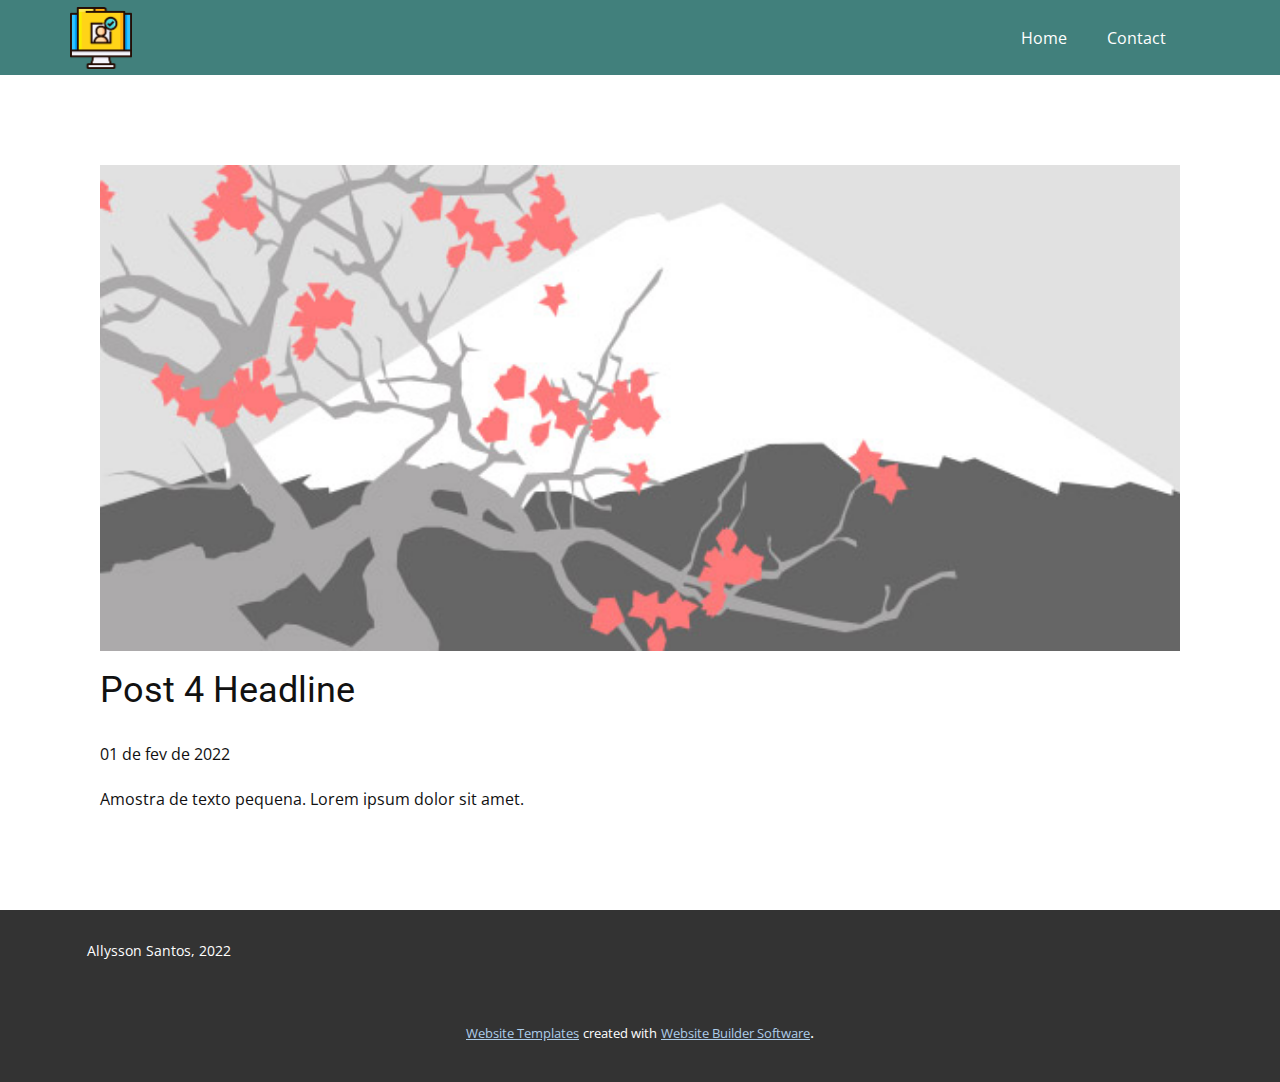
<file: blog/post-3.html>
<!doctype html>
<html style="font-size: 16px;"><head>
    <meta name="viewport" content="width=device-width, initial-scale=1.0">
    <meta charset="utf-8">
    <meta name="keywords" content="Post 1 Headline">
    <meta name="description" content="">
    <meta name="page_type" content="np-template-header-footer-from-plugin">
    <title>Post 4 Headline</title>
    <link rel="stylesheet" href="../nicepage.css" media="screen">
<link rel="stylesheet" href="../Post-Template.css" media="screen">
    <script class="u-script" type="text/javascript" src="../jquery.js" defer=""></script>
    <script class="u-script" type="text/javascript" src="../nicepage.js" defer=""></script>
    <meta name="generator" content="Nicepage 4.3.3, nicepage.com">
    <link id="u-theme-google-font" rel="stylesheet" href="https://fonts.googleapis.com/css?family=Roboto:100,100i,300,300i,400,400i,500,500i,700,700i,900,900i|Open+Sans:300,300i,400,400i,600,600i,700,700i,800,800i">
    
    
    <script type="application/ld+json">{
		"@context": "http://schema.org",
		"@type": "Organization",
		"name": "",
		"logo": "images/logo1.png"
}</script>
    <meta name="theme-color" content="#478ac9">
  </head>
  <body class="u-body"><header class="u-clearfix u-header u-palette-4-dark-2 u-header" id="sec-42a4"><div class="u-clearfix u-sheet u-sheet-1">
        <a href="https://nicepage.com" class="u-image u-logo u-image-1" data-image-width="500" data-image-height="500">
          <img src="../images/logo1.png" class="u-logo-image u-logo-image-1">
        </a>
        <nav class="u-menu u-menu-dropdown u-offcanvas u-menu-1">
          <div class="menu-collapse" style="font-size: 1rem; letter-spacing: 0px;">
            <a class="u-button-style u-custom-left-right-menu-spacing u-custom-padding-bottom u-custom-text-active-color u-custom-top-bottom-menu-spacing u-nav-link u-text-active-palette-1-base u-text-hover-palette-2-base" href="#">
              <svg class="u-svg-link" viewBox="0 0 24 24"><use xmlns:xlink="http://www.w3.org/1999/xlink" xlink:href="#menu-hamburger"></use></svg>
              <svg class="u-svg-content" version="1.1" id="menu-hamburger" viewBox="0 0 16 16" x="0px" y="0px" xmlns:xlink="http://www.w3.org/1999/xlink" xmlns="http://www.w3.org/2000/svg"><g><rect y="1" width="16" height="2"></rect><rect y="7" width="16" height="2"></rect><rect y="13" width="16" height="2"></rect>
</g></svg>
            </a>
          </div>
          <div class="u-custom-menu u-nav-container">
            <ul class="u-nav u-unstyled u-nav-1"><li class="u-nav-item"><a class="u-button-style u-nav-link u-text-active-white u-text-hover-palette-2-base" href="../Home.html" style="padding: 10px 20px;">Home</a>
</li><li class="u-nav-item"><a class="u-button-style u-nav-link u-text-active-white u-text-hover-palette-2-base" href="../Contact.html" style="padding: 10px 20px;">Contact</a>
</li></ul>
          </div>
          <div class="u-custom-menu u-nav-container-collapse">
            <div class="u-black u-container-style u-inner-container-layout u-opacity u-opacity-95 u-sidenav">
              <div class="u-inner-container-layout u-sidenav-overflow">
                <div class="u-menu-close"></div>
                <ul class="u-align-center u-nav u-popupmenu-items u-unstyled u-nav-2"><li class="u-nav-item"><a class="u-button-style u-nav-link" href="../Home.html" style="padding: 10px 20px;">Home</a>
</li><li class="u-nav-item"><a class="u-button-style u-nav-link" href="../Contact.html" style="padding: 10px 20px;">Contact</a>
</li></ul>
              </div>
            </div>
            <div class="u-black u-menu-overlay u-opacity u-opacity-70"></div>
          </div>
        </nav>
      </div></header>
    <section class="u-align-center u-clearfix u-section-1" id="sec-c895">
      <div class="u-clearfix u-sheet u-valign-middle-md u-valign-middle-sm u-valign-middle-xs u-sheet-1"><!--post_details--><!--post_details_options_json--><!--{"source":""}--><!--/post_details_options_json--><!--blog_post-->
        <div class="u-container-style u-expanded-width u-post-details u-post-details-1">
          <div class="u-container-layout u-valign-middle u-container-layout-1"><!--blog_post_image-->
            <img alt="" class="u-blog-control u-expanded-width u-image u-image-default u-image-1" src="[data-uri]"><!--/blog_post_image--><!--blog_post_header-->
            <h2 class="u-blog-control u-text u-text-1">Post 4 Headline</h2><!--/blog_post_header--><!--blog_post_metadata-->
            <div class="u-blog-control u-metadata u-metadata-1"><!--blog_post_metadata_date-->
              <span class="u-meta-date u-meta-icon">01 de fev de 2022</span><!--/blog_post_metadata_date--><!--blog_post_metadata_category-->
              <!--/blog_post_metadata_category--><!--blog_post_metadata_comments-->
              <!--/blog_post_metadata_comments-->
            </div><!--/blog_post_metadata--><!--blog_post_content-->
            <div class="u-align-justify u-blog-control u-post-content u-text u-text-2 fr-view">
  Amostra de texto pequena. Lorem ipsum dolor sit amet.
  </div><!--/blog_post_content-->
          </div>
        </div><!--/blog_post--><!--/post_details-->
      </div>
    </section>
    
    
    <footer class="u-align-center u-clearfix u-footer u-grey-80 u-footer" id="sec-11b5"><div class="u-clearfix u-sheet u-sheet-1">
        <p class="u-small-text u-text u-text-variant u-text-1">Allysson Santos, 2022</p>
      </div></footer>
    <section class="u-backlink u-clearfix u-grey-80">
      <a class="u-link" href="https://nicepage.com/website-templates" target="_blank">
        <span>Website Templates</span>
      </a>
      <p class="u-text">
        <span>created with</span>
      </p>
      <a class="u-link" href="" target="_blank">
        <span>Website Builder Software</span>
      </a>. 
    </section>
  
</body></html>
</file>
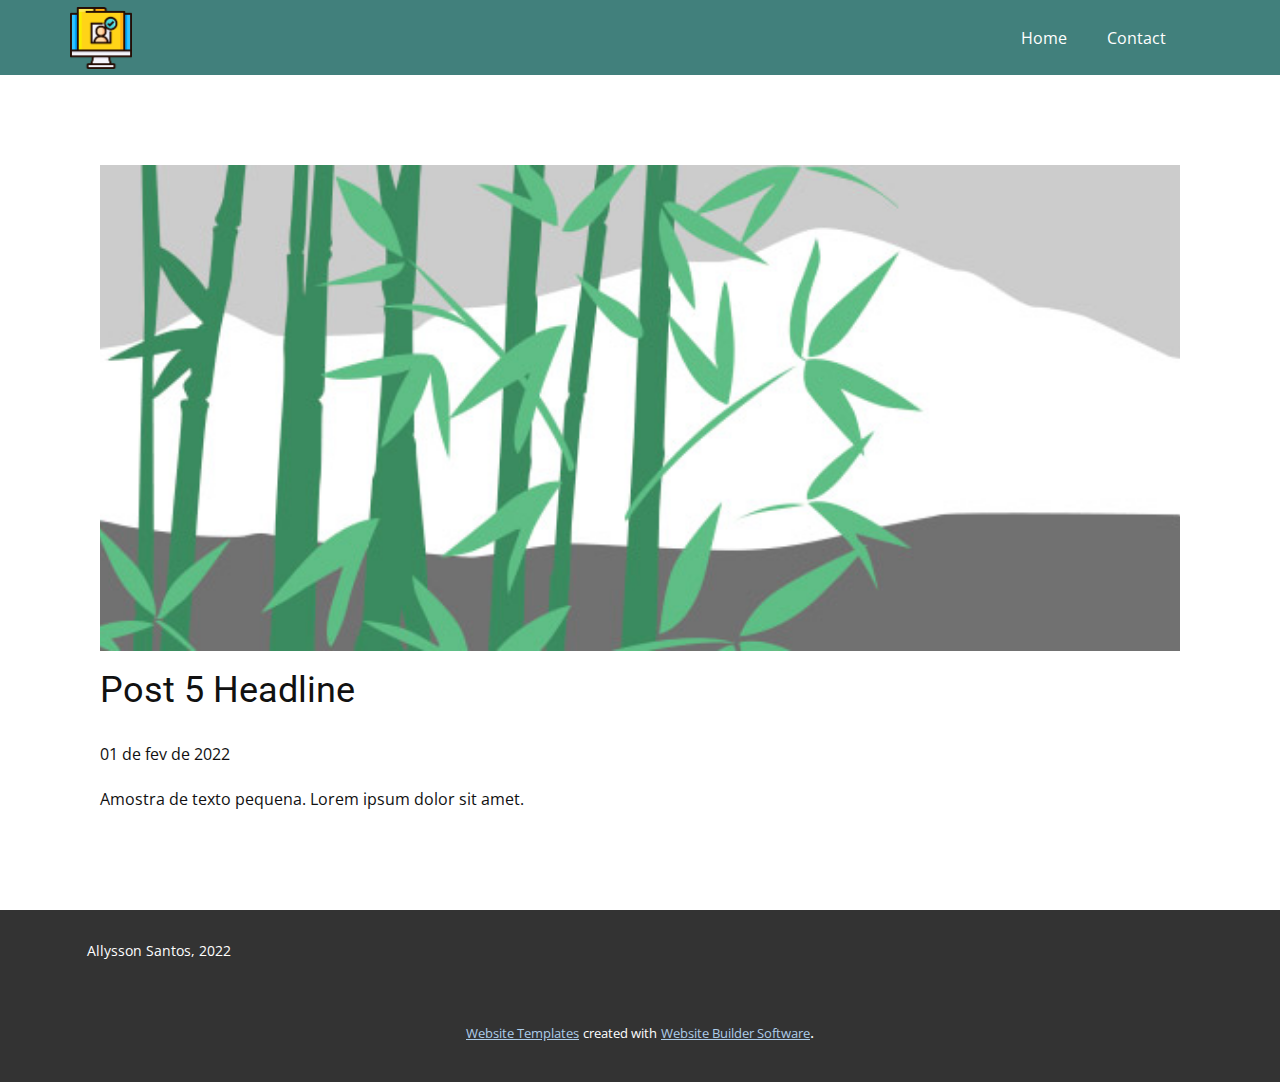
<file: blog/post-4.html>
<!doctype html>
<html style="font-size: 16px;"><head>
    <meta name="viewport" content="width=device-width, initial-scale=1.0">
    <meta charset="utf-8">
    <meta name="keywords" content="Post 1 Headline">
    <meta name="description" content="">
    <meta name="page_type" content="np-template-header-footer-from-plugin">
    <title>Post 5 Headline</title>
    <link rel="stylesheet" href="../nicepage.css" media="screen">
<link rel="stylesheet" href="../Post-Template.css" media="screen">
    <script class="u-script" type="text/javascript" src="../jquery.js" defer=""></script>
    <script class="u-script" type="text/javascript" src="../nicepage.js" defer=""></script>
    <meta name="generator" content="Nicepage 4.3.3, nicepage.com">
    <link id="u-theme-google-font" rel="stylesheet" href="https://fonts.googleapis.com/css?family=Roboto:100,100i,300,300i,400,400i,500,500i,700,700i,900,900i|Open+Sans:300,300i,400,400i,600,600i,700,700i,800,800i">
    
    
    <script type="application/ld+json">{
		"@context": "http://schema.org",
		"@type": "Organization",
		"name": "",
		"logo": "images/logo1.png"
}</script>
    <meta name="theme-color" content="#478ac9">
  </head>
  <body class="u-body"><header class="u-clearfix u-header u-palette-4-dark-2 u-header" id="sec-42a4"><div class="u-clearfix u-sheet u-sheet-1">
        <a href="https://nicepage.com" class="u-image u-logo u-image-1" data-image-width="500" data-image-height="500">
          <img src="../images/logo1.png" class="u-logo-image u-logo-image-1">
        </a>
        <nav class="u-menu u-menu-dropdown u-offcanvas u-menu-1">
          <div class="menu-collapse" style="font-size: 1rem; letter-spacing: 0px;">
            <a class="u-button-style u-custom-left-right-menu-spacing u-custom-padding-bottom u-custom-text-active-color u-custom-top-bottom-menu-spacing u-nav-link u-text-active-palette-1-base u-text-hover-palette-2-base" href="#">
              <svg class="u-svg-link" viewBox="0 0 24 24"><use xmlns:xlink="http://www.w3.org/1999/xlink" xlink:href="#menu-hamburger"></use></svg>
              <svg class="u-svg-content" version="1.1" id="menu-hamburger" viewBox="0 0 16 16" x="0px" y="0px" xmlns:xlink="http://www.w3.org/1999/xlink" xmlns="http://www.w3.org/2000/svg"><g><rect y="1" width="16" height="2"></rect><rect y="7" width="16" height="2"></rect><rect y="13" width="16" height="2"></rect>
</g></svg>
            </a>
          </div>
          <div class="u-custom-menu u-nav-container">
            <ul class="u-nav u-unstyled u-nav-1"><li class="u-nav-item"><a class="u-button-style u-nav-link u-text-active-white u-text-hover-palette-2-base" href="../Home.html" style="padding: 10px 20px;">Home</a>
</li><li class="u-nav-item"><a class="u-button-style u-nav-link u-text-active-white u-text-hover-palette-2-base" href="../Contact.html" style="padding: 10px 20px;">Contact</a>
</li></ul>
          </div>
          <div class="u-custom-menu u-nav-container-collapse">
            <div class="u-black u-container-style u-inner-container-layout u-opacity u-opacity-95 u-sidenav">
              <div class="u-inner-container-layout u-sidenav-overflow">
                <div class="u-menu-close"></div>
                <ul class="u-align-center u-nav u-popupmenu-items u-unstyled u-nav-2"><li class="u-nav-item"><a class="u-button-style u-nav-link" href="../Home.html" style="padding: 10px 20px;">Home</a>
</li><li class="u-nav-item"><a class="u-button-style u-nav-link" href="../Contact.html" style="padding: 10px 20px;">Contact</a>
</li></ul>
              </div>
            </div>
            <div class="u-black u-menu-overlay u-opacity u-opacity-70"></div>
          </div>
        </nav>
      </div></header>
    <section class="u-align-center u-clearfix u-section-1" id="sec-c895">
      <div class="u-clearfix u-sheet u-valign-middle-md u-valign-middle-sm u-valign-middle-xs u-sheet-1"><!--post_details--><!--post_details_options_json--><!--{"source":""}--><!--/post_details_options_json--><!--blog_post-->
        <div class="u-container-style u-expanded-width u-post-details u-post-details-1">
          <div class="u-container-layout u-valign-middle u-container-layout-1"><!--blog_post_image-->
            <img alt="" class="u-blog-control u-expanded-width u-image u-image-default u-image-1" src="[data-uri]"><!--/blog_post_image--><!--blog_post_header-->
            <h2 class="u-blog-control u-text u-text-1">Post 5 Headline</h2><!--/blog_post_header--><!--blog_post_metadata-->
            <div class="u-blog-control u-metadata u-metadata-1"><!--blog_post_metadata_date-->
              <span class="u-meta-date u-meta-icon">01 de fev de 2022</span><!--/blog_post_metadata_date--><!--blog_post_metadata_category-->
              <!--/blog_post_metadata_category--><!--blog_post_metadata_comments-->
              <!--/blog_post_metadata_comments-->
            </div><!--/blog_post_metadata--><!--blog_post_content-->
            <div class="u-align-justify u-blog-control u-post-content u-text u-text-2 fr-view">
  Amostra de texto pequena. Lorem ipsum dolor sit amet.
  </div><!--/blog_post_content-->
          </div>
        </div><!--/blog_post--><!--/post_details-->
      </div>
    </section>
    
    
    <footer class="u-align-center u-clearfix u-footer u-grey-80 u-footer" id="sec-11b5"><div class="u-clearfix u-sheet u-sheet-1">
        <p class="u-small-text u-text u-text-variant u-text-1">Allysson Santos, 2022</p>
      </div></footer>
    <section class="u-backlink u-clearfix u-grey-80">
      <a class="u-link" href="https://nicepage.com/website-templates" target="_blank">
        <span>Website Templates</span>
      </a>
      <p class="u-text">
        <span>created with</span>
      </p>
      <a class="u-link" href="" target="_blank">
        <span>Website Builder Software</span>
      </a>. 
    </section>
  
</body></html>
</file>
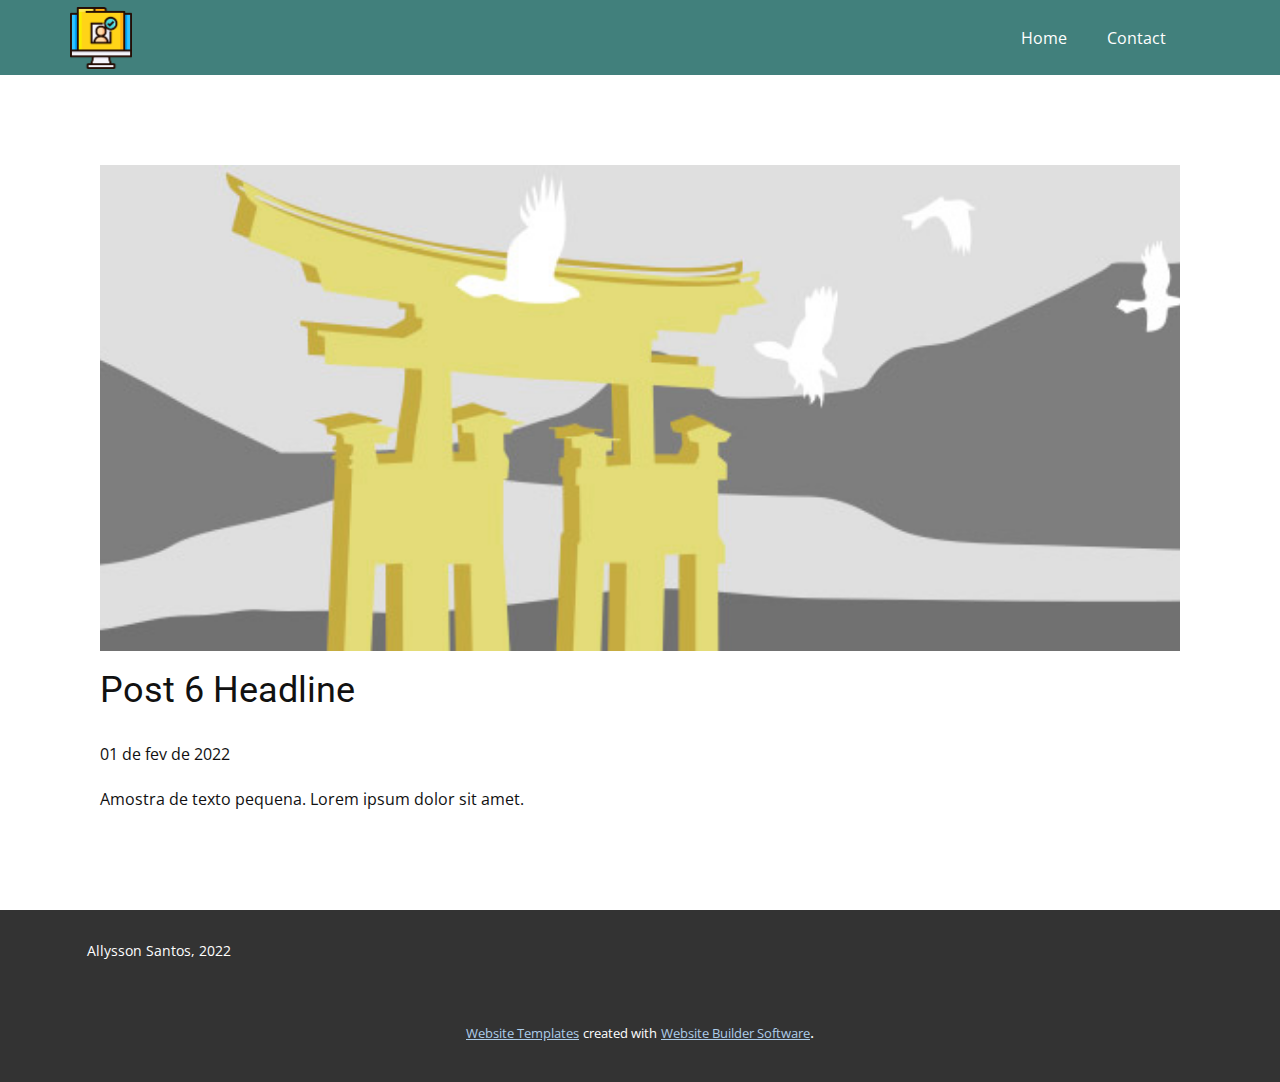
<file: blog/post-5.html>
<!doctype html>
<html style="font-size: 16px;"><head>
    <meta name="viewport" content="width=device-width, initial-scale=1.0">
    <meta charset="utf-8">
    <meta name="keywords" content="Post 1 Headline">
    <meta name="description" content="">
    <meta name="page_type" content="np-template-header-footer-from-plugin">
    <title>Post 6 Headline</title>
    <link rel="stylesheet" href="../nicepage.css" media="screen">
<link rel="stylesheet" href="../Post-Template.css" media="screen">
    <script class="u-script" type="text/javascript" src="../jquery.js" defer=""></script>
    <script class="u-script" type="text/javascript" src="../nicepage.js" defer=""></script>
    <meta name="generator" content="Nicepage 4.3.3, nicepage.com">
    <link id="u-theme-google-font" rel="stylesheet" href="https://fonts.googleapis.com/css?family=Roboto:100,100i,300,300i,400,400i,500,500i,700,700i,900,900i|Open+Sans:300,300i,400,400i,600,600i,700,700i,800,800i">
    
    
    <script type="application/ld+json">{
		"@context": "http://schema.org",
		"@type": "Organization",
		"name": "",
		"logo": "images/logo1.png"
}</script>
    <meta name="theme-color" content="#478ac9">
  </head>
  <body class="u-body"><header class="u-clearfix u-header u-palette-4-dark-2 u-header" id="sec-42a4"><div class="u-clearfix u-sheet u-sheet-1">
        <a href="https://nicepage.com" class="u-image u-logo u-image-1" data-image-width="500" data-image-height="500">
          <img src="../images/logo1.png" class="u-logo-image u-logo-image-1">
        </a>
        <nav class="u-menu u-menu-dropdown u-offcanvas u-menu-1">
          <div class="menu-collapse" style="font-size: 1rem; letter-spacing: 0px;">
            <a class="u-button-style u-custom-left-right-menu-spacing u-custom-padding-bottom u-custom-text-active-color u-custom-top-bottom-menu-spacing u-nav-link u-text-active-palette-1-base u-text-hover-palette-2-base" href="#">
              <svg class="u-svg-link" viewBox="0 0 24 24"><use xmlns:xlink="http://www.w3.org/1999/xlink" xlink:href="#menu-hamburger"></use></svg>
              <svg class="u-svg-content" version="1.1" id="menu-hamburger" viewBox="0 0 16 16" x="0px" y="0px" xmlns:xlink="http://www.w3.org/1999/xlink" xmlns="http://www.w3.org/2000/svg"><g><rect y="1" width="16" height="2"></rect><rect y="7" width="16" height="2"></rect><rect y="13" width="16" height="2"></rect>
</g></svg>
            </a>
          </div>
          <div class="u-custom-menu u-nav-container">
            <ul class="u-nav u-unstyled u-nav-1"><li class="u-nav-item"><a class="u-button-style u-nav-link u-text-active-white u-text-hover-palette-2-base" href="../Home.html" style="padding: 10px 20px;">Home</a>
</li><li class="u-nav-item"><a class="u-button-style u-nav-link u-text-active-white u-text-hover-palette-2-base" href="../Contact.html" style="padding: 10px 20px;">Contact</a>
</li></ul>
          </div>
          <div class="u-custom-menu u-nav-container-collapse">
            <div class="u-black u-container-style u-inner-container-layout u-opacity u-opacity-95 u-sidenav">
              <div class="u-inner-container-layout u-sidenav-overflow">
                <div class="u-menu-close"></div>
                <ul class="u-align-center u-nav u-popupmenu-items u-unstyled u-nav-2"><li class="u-nav-item"><a class="u-button-style u-nav-link" href="../Home.html" style="padding: 10px 20px;">Home</a>
</li><li class="u-nav-item"><a class="u-button-style u-nav-link" href="../Contact.html" style="padding: 10px 20px;">Contact</a>
</li></ul>
              </div>
            </div>
            <div class="u-black u-menu-overlay u-opacity u-opacity-70"></div>
          </div>
        </nav>
      </div></header>
    <section class="u-align-center u-clearfix u-section-1" id="sec-c895">
      <div class="u-clearfix u-sheet u-valign-middle-md u-valign-middle-sm u-valign-middle-xs u-sheet-1"><!--post_details--><!--post_details_options_json--><!--{"source":""}--><!--/post_details_options_json--><!--blog_post-->
        <div class="u-container-style u-expanded-width u-post-details u-post-details-1">
          <div class="u-container-layout u-valign-middle u-container-layout-1"><!--blog_post_image-->
            <img alt="" class="u-blog-control u-expanded-width u-image u-image-default u-image-1" src="[data-uri]"><!--/blog_post_image--><!--blog_post_header-->
            <h2 class="u-blog-control u-text u-text-1">Post 6 Headline</h2><!--/blog_post_header--><!--blog_post_metadata-->
            <div class="u-blog-control u-metadata u-metadata-1"><!--blog_post_metadata_date-->
              <span class="u-meta-date u-meta-icon">01 de fev de 2022</span><!--/blog_post_metadata_date--><!--blog_post_metadata_category-->
              <!--/blog_post_metadata_category--><!--blog_post_metadata_comments-->
              <!--/blog_post_metadata_comments-->
            </div><!--/blog_post_metadata--><!--blog_post_content-->
            <div class="u-align-justify u-blog-control u-post-content u-text u-text-2 fr-view">
  Amostra de texto pequena. Lorem ipsum dolor sit amet.
  </div><!--/blog_post_content-->
          </div>
        </div><!--/blog_post--><!--/post_details-->
      </div>
    </section>
    
    
    <footer class="u-align-center u-clearfix u-footer u-grey-80 u-footer" id="sec-11b5"><div class="u-clearfix u-sheet u-sheet-1">
        <p class="u-small-text u-text u-text-variant u-text-1">Allysson Santos, 2022</p>
      </div></footer>
    <section class="u-backlink u-clearfix u-grey-80">
      <a class="u-link" href="https://nicepage.com/website-templates" target="_blank">
        <span>Website Templates</span>
      </a>
      <p class="u-text">
        <span>created with</span>
      </p>
      <a class="u-link" href="" target="_blank">
        <span>Website Builder Software</span>
      </a>. 
    </section>
  
</body></html>
</file>
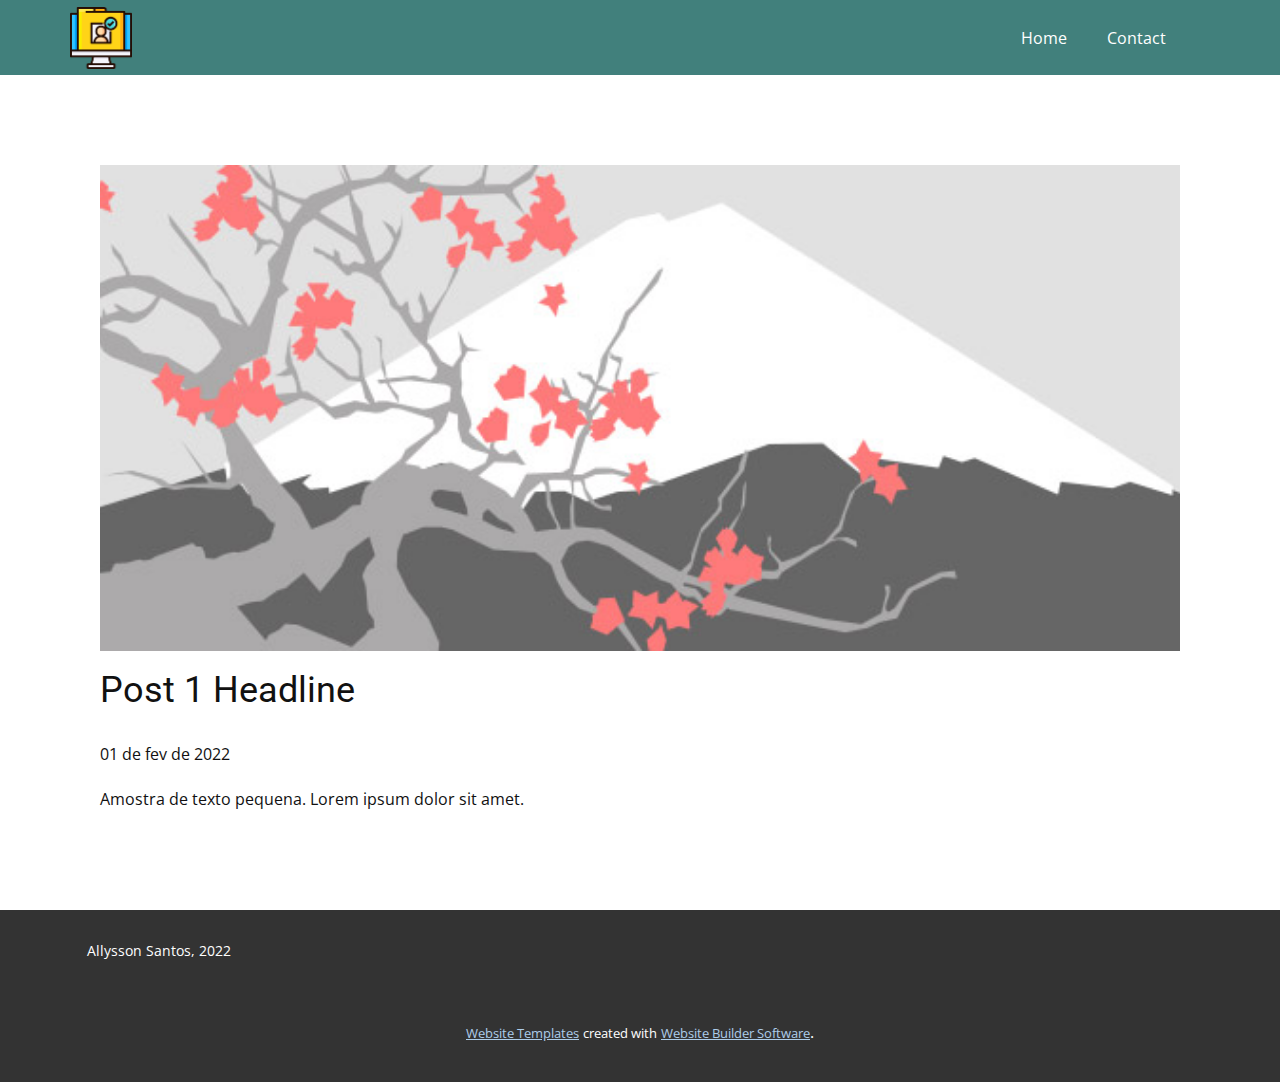
<file: blog/post.html>
<!doctype html>
<html style="font-size: 16px;"><head>
    <meta name="viewport" content="width=device-width, initial-scale=1.0">
    <meta charset="utf-8">
    <meta name="keywords" content="Post 1 Headline">
    <meta name="description" content="">
    <meta name="page_type" content="np-template-header-footer-from-plugin">
    <title>Post 1 Headline</title>
    <link rel="stylesheet" href="../nicepage.css" media="screen">
<link rel="stylesheet" href="../Post-Template.css" media="screen">
    <script class="u-script" type="text/javascript" src="../jquery.js" defer=""></script>
    <script class="u-script" type="text/javascript" src="../nicepage.js" defer=""></script>
    <meta name="generator" content="Nicepage 4.3.3, nicepage.com">
    <link id="u-theme-google-font" rel="stylesheet" href="https://fonts.googleapis.com/css?family=Roboto:100,100i,300,300i,400,400i,500,500i,700,700i,900,900i|Open+Sans:300,300i,400,400i,600,600i,700,700i,800,800i">
    
    
    <script type="application/ld+json">{
		"@context": "http://schema.org",
		"@type": "Organization",
		"name": "",
		"logo": "images/logo1.png"
}</script>
    <meta name="theme-color" content="#478ac9">
  </head>
  <body class="u-body"><header class="u-clearfix u-header u-palette-4-dark-2 u-header" id="sec-42a4"><div class="u-clearfix u-sheet u-sheet-1">
        <a href="https://nicepage.com" class="u-image u-logo u-image-1" data-image-width="500" data-image-height="500">
          <img src="../images/logo1.png" class="u-logo-image u-logo-image-1">
        </a>
        <nav class="u-menu u-menu-dropdown u-offcanvas u-menu-1">
          <div class="menu-collapse" style="font-size: 1rem; letter-spacing: 0px;">
            <a class="u-button-style u-custom-left-right-menu-spacing u-custom-padding-bottom u-custom-text-active-color u-custom-top-bottom-menu-spacing u-nav-link u-text-active-palette-1-base u-text-hover-palette-2-base" href="#">
              <svg class="u-svg-link" viewBox="0 0 24 24"><use xmlns:xlink="http://www.w3.org/1999/xlink" xlink:href="#menu-hamburger"></use></svg>
              <svg class="u-svg-content" version="1.1" id="menu-hamburger" viewBox="0 0 16 16" x="0px" y="0px" xmlns:xlink="http://www.w3.org/1999/xlink" xmlns="http://www.w3.org/2000/svg"><g><rect y="1" width="16" height="2"></rect><rect y="7" width="16" height="2"></rect><rect y="13" width="16" height="2"></rect>
</g></svg>
            </a>
          </div>
          <div class="u-custom-menu u-nav-container">
            <ul class="u-nav u-unstyled u-nav-1"><li class="u-nav-item"><a class="u-button-style u-nav-link u-text-active-white u-text-hover-palette-2-base" href="../Home.html" style="padding: 10px 20px;">Home</a>
</li><li class="u-nav-item"><a class="u-button-style u-nav-link u-text-active-white u-text-hover-palette-2-base" href="../Contact.html" style="padding: 10px 20px;">Contact</a>
</li></ul>
          </div>
          <div class="u-custom-menu u-nav-container-collapse">
            <div class="u-black u-container-style u-inner-container-layout u-opacity u-opacity-95 u-sidenav">
              <div class="u-inner-container-layout u-sidenav-overflow">
                <div class="u-menu-close"></div>
                <ul class="u-align-center u-nav u-popupmenu-items u-unstyled u-nav-2"><li class="u-nav-item"><a class="u-button-style u-nav-link" href="../Home.html" style="padding: 10px 20px;">Home</a>
</li><li class="u-nav-item"><a class="u-button-style u-nav-link" href="../Contact.html" style="padding: 10px 20px;">Contact</a>
</li></ul>
              </div>
            </div>
            <div class="u-black u-menu-overlay u-opacity u-opacity-70"></div>
          </div>
        </nav>
      </div></header>
    <section class="u-align-center u-clearfix u-section-1" id="sec-c895">
      <div class="u-clearfix u-sheet u-valign-middle-md u-valign-middle-sm u-valign-middle-xs u-sheet-1"><!--post_details--><!--post_details_options_json--><!--{"source":""}--><!--/post_details_options_json--><!--blog_post-->
        <div class="u-container-style u-expanded-width u-post-details u-post-details-1">
          <div class="u-container-layout u-valign-middle u-container-layout-1"><!--blog_post_image-->
            <img alt="" class="u-blog-control u-expanded-width u-image u-image-default u-image-1" src="[data-uri]"><!--/blog_post_image--><!--blog_post_header-->
            <h2 class="u-blog-control u-text u-text-1">Post 1 Headline</h2><!--/blog_post_header--><!--blog_post_metadata-->
            <div class="u-blog-control u-metadata u-metadata-1"><!--blog_post_metadata_date-->
              <span class="u-meta-date u-meta-icon">01 de fev de 2022</span><!--/blog_post_metadata_date--><!--blog_post_metadata_category-->
              <!--/blog_post_metadata_category--><!--blog_post_metadata_comments-->
              <!--/blog_post_metadata_comments-->
            </div><!--/blog_post_metadata--><!--blog_post_content-->
            <div class="u-align-justify u-blog-control u-post-content u-text u-text-2 fr-view">
  Amostra de texto pequena. Lorem ipsum dolor sit amet.
  </div><!--/blog_post_content-->
          </div>
        </div><!--/blog_post--><!--/post_details-->
      </div>
    </section>
    
    
    <footer class="u-align-center u-clearfix u-footer u-grey-80 u-footer" id="sec-11b5"><div class="u-clearfix u-sheet u-sheet-1">
        <p class="u-small-text u-text u-text-variant u-text-1">Allysson Santos, 2022</p>
      </div></footer>
    <section class="u-backlink u-clearfix u-grey-80">
      <a class="u-link" href="https://nicepage.com/website-templates" target="_blank">
        <span>Website Templates</span>
      </a>
      <p class="u-text">
        <span>created with</span>
      </p>
      <a class="u-link" href="" target="_blank">
        <span>Website Builder Software</span>
      </a>. 
    </section>
  
</body></html>
</file>
